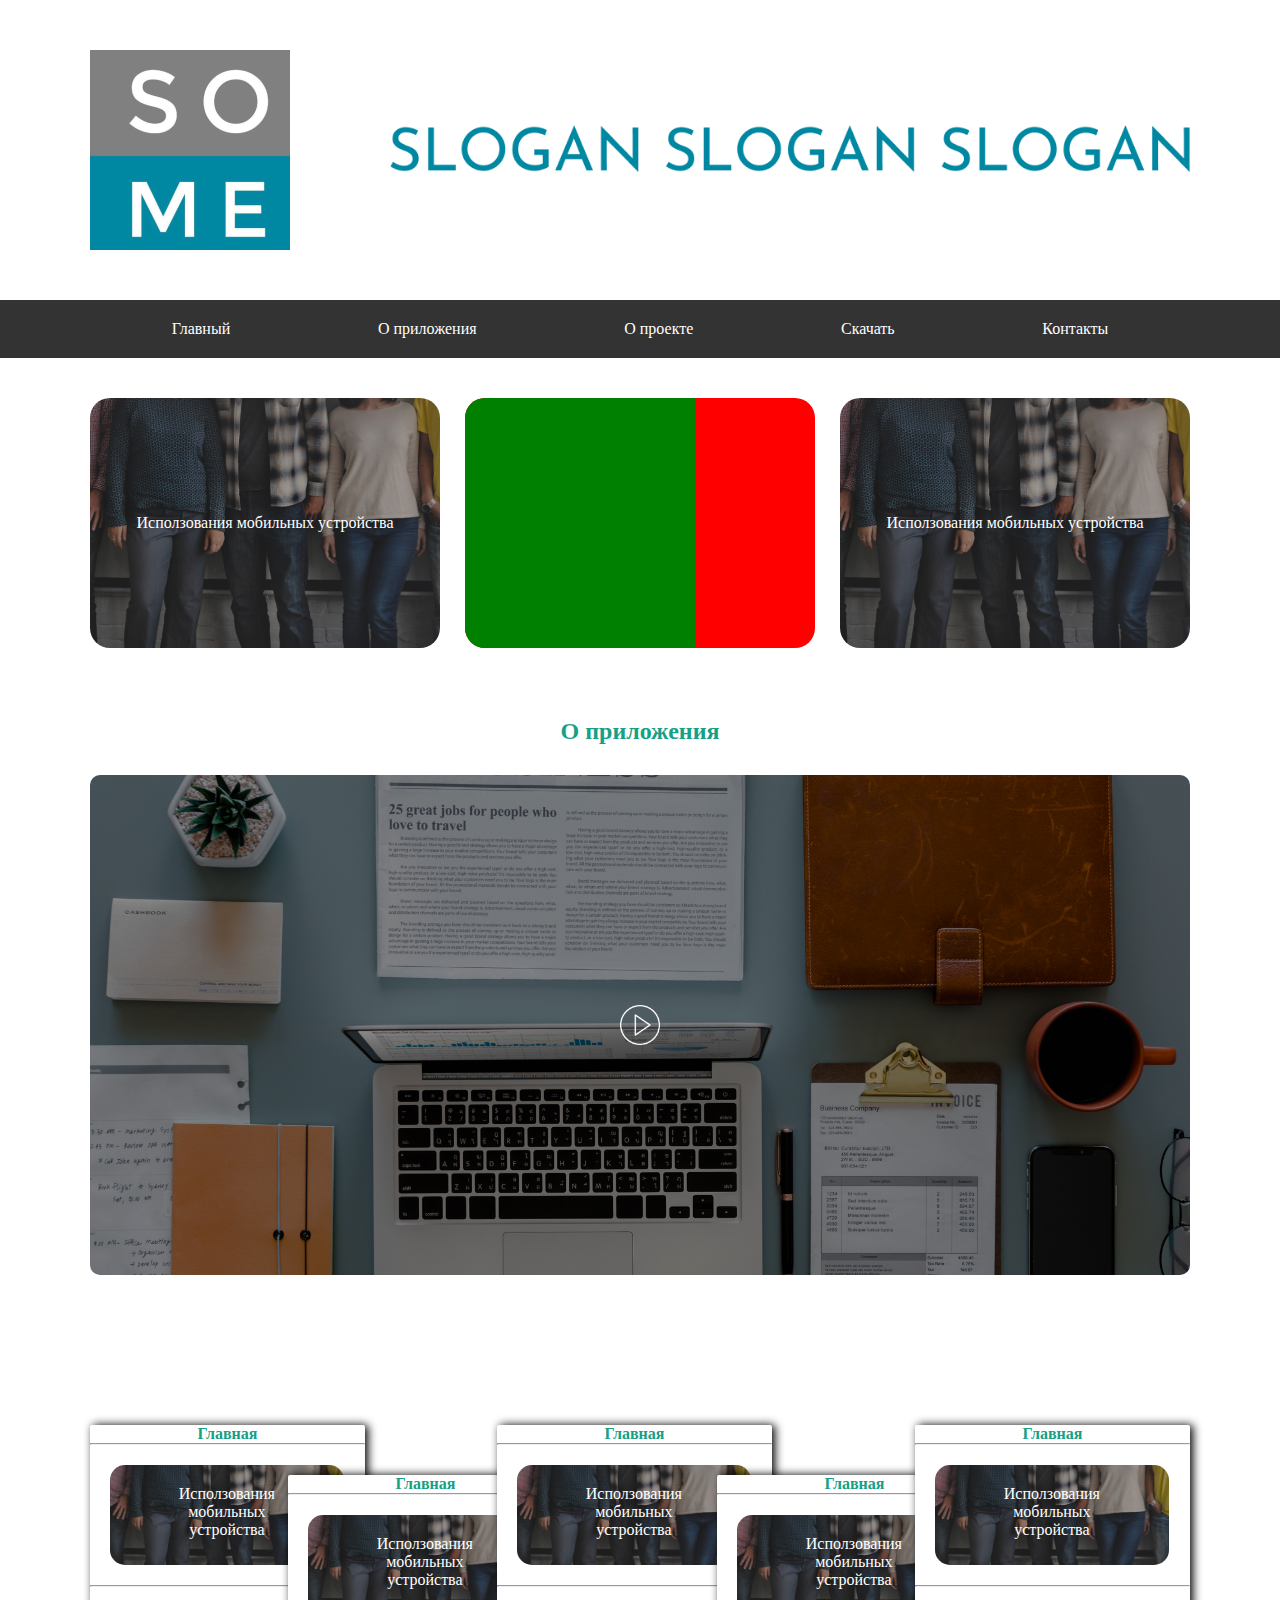
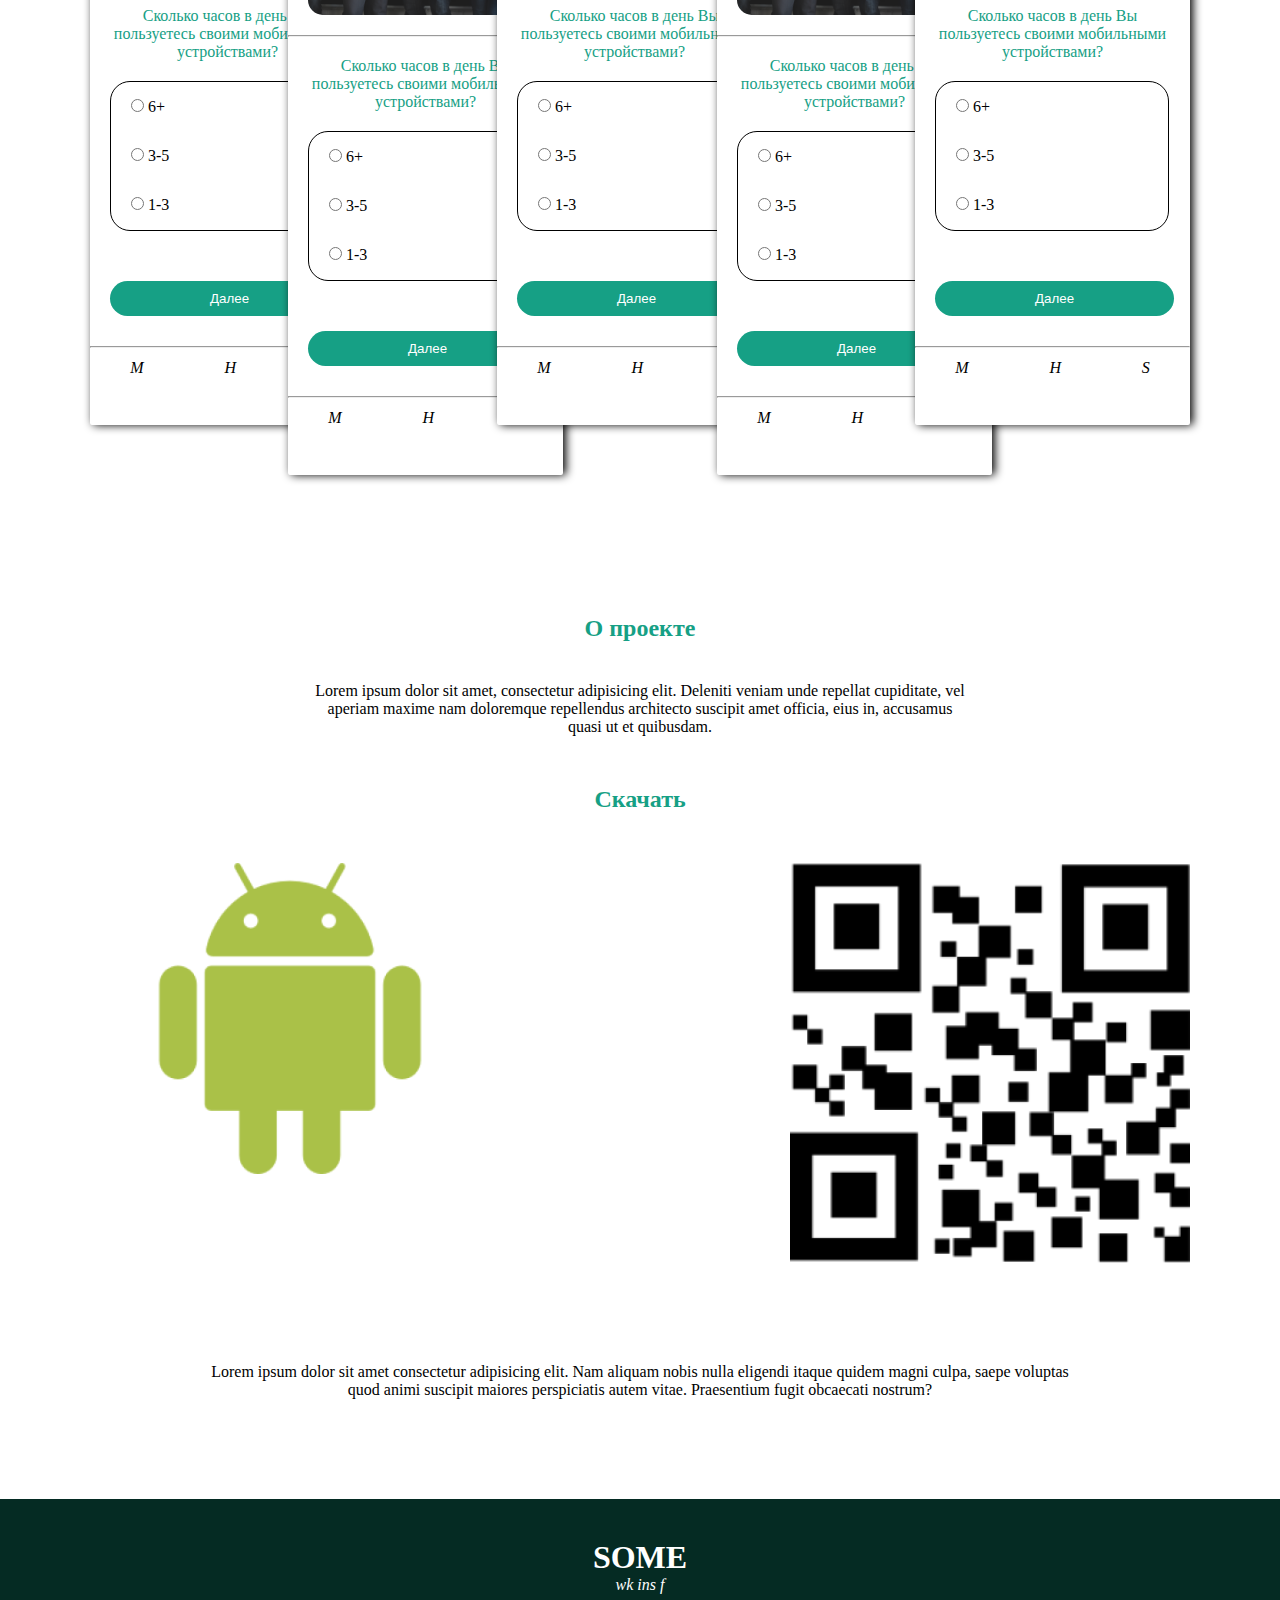
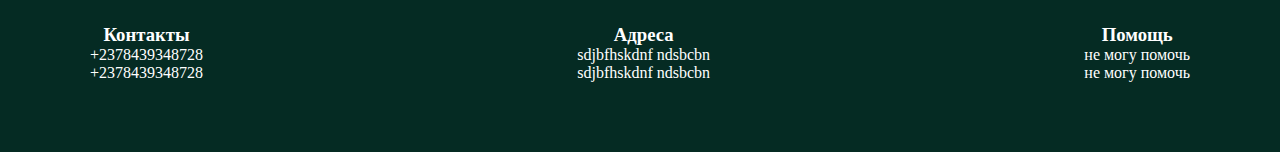
<file: HW/index.html>
<!DOCTYPE html>
<html lang="en">

<head>
    <meta charset="UTF-8">
    <meta http-equiv="X-UA-Compatible" content="IE=edge">
    <meta name="viewport" content="width=device-width, initial-scale=1.0">
    <link rel="stylesheet" href="style.css">
    <title>SO ME</title>
</head>

<body>
    <header id="header">
        <div class="container">
            <div class="header__content">
                <div class="header__some">
                </div>
                <div class="header__slogan">
                </div>
            </div>
        </div>
    </header>
    <nav id="navbar">
        <div class="container">
            <ul>
                <li>Главный</li>
                <li>О приложения</li>
                <li>О проекте</li>
                <li>Скачать</li>
                <li>Контакты</li>
            </ul>
        </div>
    </nav>
    <section>
        <div class="container">
            <div class="section__content">
                <div class="section__img">
                    <p> Исползования мобильных устройства </p>
                </div>
                <div class="section__after"></div>
                <div class="section__img">
                    <p> Исползования мобильных устройства</p>
                </div>
            </div>
        </div>
    </section>

    
    <section>
        <div class="container">
            <div class="section__play">
                <h2 style="padding: 30px 0;">О приложения</h2>
                <div class="section__video">
                    <img width="40px" height="40px" src="./img-Some/play-button.png" alt="">
                </div>
            </div>
        </div>
    </section>

    <section id="section__order">
        <div class="container">
            <div class="section__order">
                <div class="section__order1 box">
                    <h4 class="green" style="text-align: center;">Главная</h4>
                    <hr>
                    <div class="section__1">
                        <p>Исползования мобильных устройства</p>
                    </div>
                    <hr>
                    <p class="text">Сколько часов в день Вы пользуетесь своими мобильными устройствами?</p>
                    <div class="section__2">
                        <p><input type="radio"> 6+</p>
                        <p><input type="radio"> 3-5</p>
                        <p><input type="radio"> 1-3</p>
                    </div>
                    <div>
                        <button class="btn">Далее</button>
                    </div>
                    <hr>
                    <div class="icon">
                        <i>M</i>
                        <i>H</i>
                        <i>S</i>
                    </div>
                </div>
                <div class="section__order2 box">

                    <h4 class="green" style="text-align: center;">Главная</h4>
                    <hr>
                    <div class="section__1">
                        <p>Исползования мобильных устройства</p>
                    </div>
                    <hr>
                    <p class="text">Сколько часов в день Вы пользуетесь своими мобильными устройствами?</p>
                    <div class="section__2">
                        <p><input type="radio"> 6+</p>
                        <p><input type="radio"> 3-5</p>
                        <p><input type="radio"> 1-3</p>
                    </div>
                    <div>
                        <button class="btn">Далее</button>
                    </div>
                    <hr>
                    <div class="icon">
                        <i>M</i>
                        <i>H</i>
                        <i>S</i>
                    </div>

                </div>
                <div class="section__order3 box">
                    <h4 class="green" style="text-align: center;">Главная</h4>
                    <hr>
                    <div class="section__1">
                        <p>Исползования мобильных устройства</p>
                    </div>
                    <hr>
                    <p class="text">Сколько часов в день Вы пользуетесь своими мобильными устройствами?</p>
                    <div class="section__2">
                        <p><input type="radio"> 6+</p>
                        <p><input type="radio"> 3-5</p>
                        <p><input type="radio"> 1-3</p>
                    </div>
                    <div>
                        <button class="btn">Далее</button>
                    </div>
                    <hr>
                    <div class="icon">
                        <i>M</i>
                        <i>H</i>
                        <i>S</i>
                    </div>
                </div>
                <div class="section__order4 box">
                    <h4 class="green" style="text-align: center;">Главная</h4>
                    <hr>
                    <div class="section__1">
                        <p>Исползования мобильных устройства</p>
                    </div>
                    <hr>
                    <p class="text">Сколько часов в день Вы пользуетесь своими мобильными устройствами?</p>
                    <div class="section__2">
                        <p><input type="radio"> 6+</p>
                        <p><input type="radio"> 3-5</p>
                        <p><input type="radio"> 1-3</p>
                    </div>
                    <div>
                        <button class="btn">Далее</button>
                    </div>
                    <hr>
                    <div class="icon">
                        <i>M</i>
                        <i>H</i>
                        <i>S</i>
                    </div>
                </div>
                <div class="section__order5 box">
                    <h4 class="green" style="text-align: center;">Главная</h4>
                    <hr>
                    <div class="section__1">
                        <p>Исползования мобильных устройства</p>
                    </div>
                    <hr>
                    <p class="text">Сколько часов в день Вы пользуетесь своими мобильными устройствами?</p>
                    <div class="section__2">
                        <p><input type="radio"> 6+</p>
                        <p><input type="radio"> 3-5</p>
                        <p><input type="radio"> 1-3</p>
                    </div>
                    <div>
                        <button class="btn">Далее</button>
                    </div>
                    <hr>
                    <div class="icon">
                        <i>M</i>
                        <i>H</i>
                        <i>S</i>
                    </div>
                </div>
            </div>
        </div>
    </section>

    <section id="design">
        <div class="container">
            <div class="design">
                <div class="design__text">
                    <h2 style="padding: 40px 0;">О проекте</h2>
                    <p>Lorem ipsum dolor sit amet, consectetur adipisicing elit. Deleniti veniam unde repellat
                        cupiditate, vel aperiam maxime nam doloremque repellendus architecto suscipit amet officia,
                        eius
                        in, accusamus quasi ut et quibusdam.</p>
                </div>
            </div>
        </div>
    </section>

    <section>
        <div class="container">
            <div class="section__down">
                <h2 style="padding: 50px;">Скачать</h2>
                <div class="sectionImg">
                    <div class="png"></div>
                    <div class="png1"></div>
                </div>
                <div class="sectionText">
                    <div class="TextP">
                        <p>Lorem ipsum dolor sit amet consectetur adipisicing elit. Nam aliquam nobis nulla eligendi
                            itaque quidem magni culpa, saepe voluptas quod animi suscipit maiores perspiciatis autem
                            vitae. Praesentium fugit obcaecati nostrum?</p>
                    </div>
                </div>
            </div>
        </div>
    </section>

    <footer>
        <div class="container">
            <div class="footer__some">
                <div class="f">
                    <h1>SOME</h1>
                    <p>
                        <i>wk</i>
                        <i>ins</i>
                        <i>f</i>
                    </p>
                </div>
                <div class="footer__cah">
                    <div>
                        <h3>Контакты</h3>
                        <p>+2378439348728</p>
                        <p>+2378439348728</p>
                    </div>
                    <div>
                        <h3>Адреса</h3>
                        <p>sdjbfhskdnf ndsbcbn</p>
                        <p>sdjbfhskdnf ndsbcbn</p>
                    </div>
                    <div>
                        <h3>Помощь</h3>
                        <p>не могу помочь </p>
                        <p>не могу помочь </p>
                    </div>
                </div>
            </div>
        </div>
    </footer>

</body>

</html>
</file>
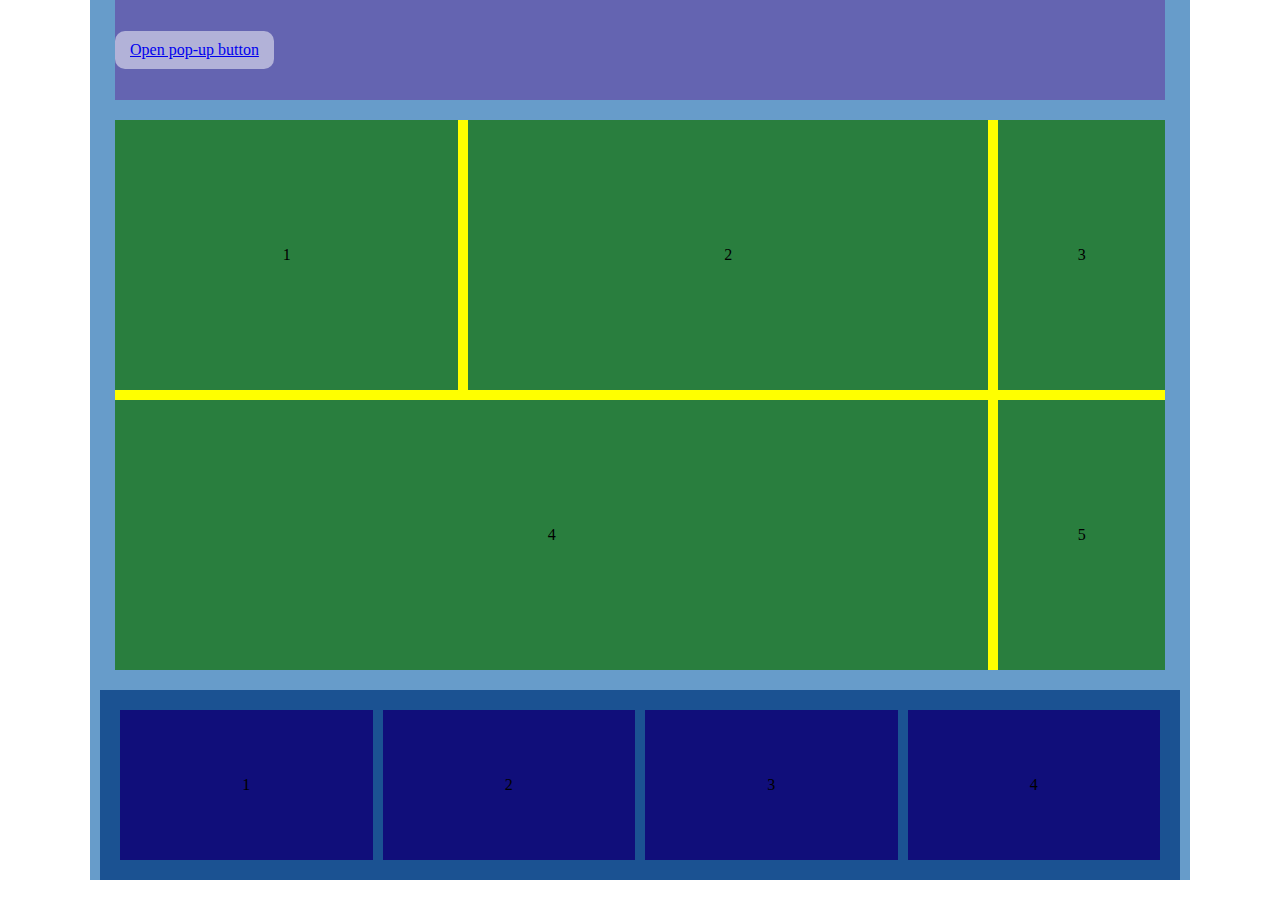
<file: lesson17/index.html>
<!DOCTYPE html>
<html lang="en">

<head>
    <meta charset="UTF-8">
    <meta http-equiv="X-UA-Compatible" content="IE=edge">
    <meta name="viewport" content="width=device-width, initial-scale=1.0">
    <link rel="stylesheet" href="style.css">
    <title>Document</title>
</head>

<body>
    <div class="container">
        <header>
            <a class="button"
            href="#pop_up">Open pop-up button</a>
        </header>
        <div class="grid1">
            <div class="set-grid1 grid-item1">1</div>
            <div class="set-grid1 grid-item2">2</div>
            <div class="set-grid1 grid-item3">3</div>
            <div class="set-grid1 grid-item4">4</div>
            <div class="set-grid1 grid-item5">5</div>
        </div>
        <div class="grid2">
            <div class="set-grid2 grid2-item1">1</div>
            <div class="set-grid2 grid2-item2">2</div>
            <div class="set-grid2 grid2-item3">3</div>
            <div class="set-grid2 grid2-item4">4</div>
        </div>
    </div>

</body>

</html>
</file>
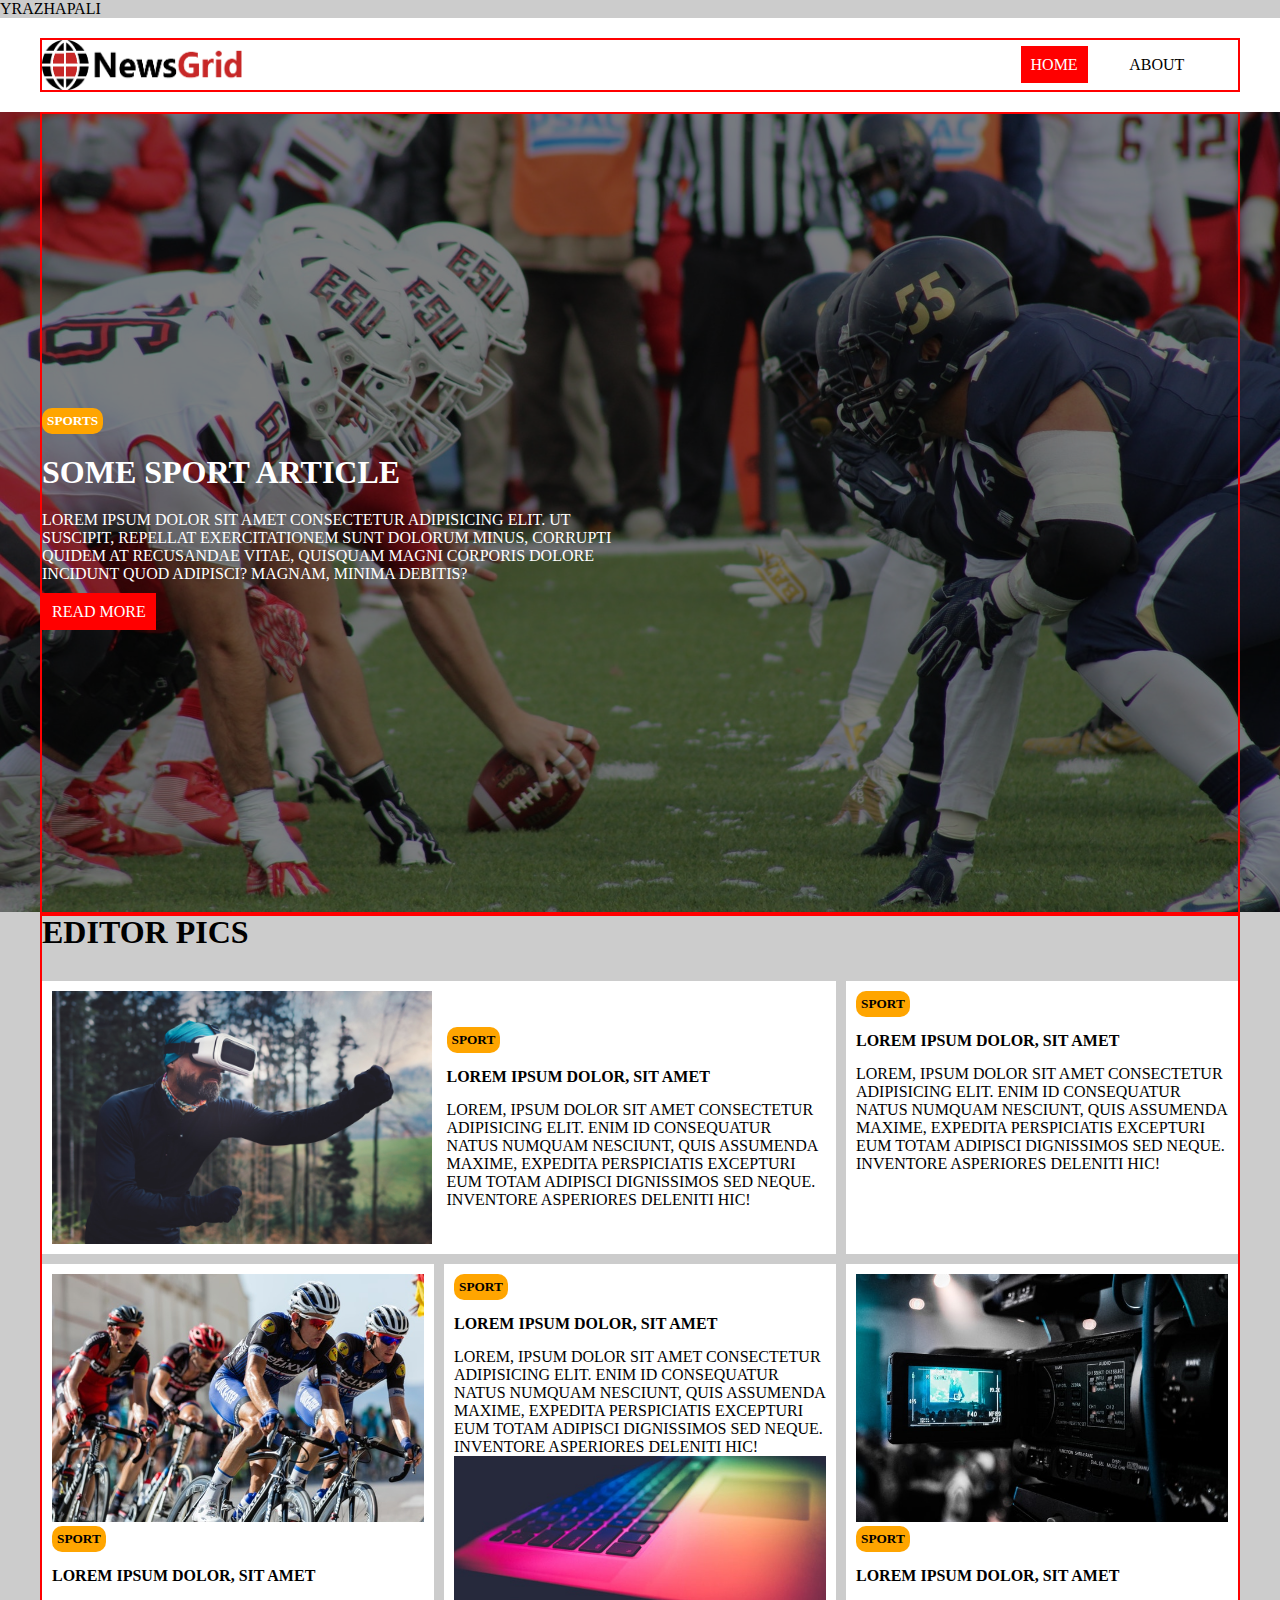
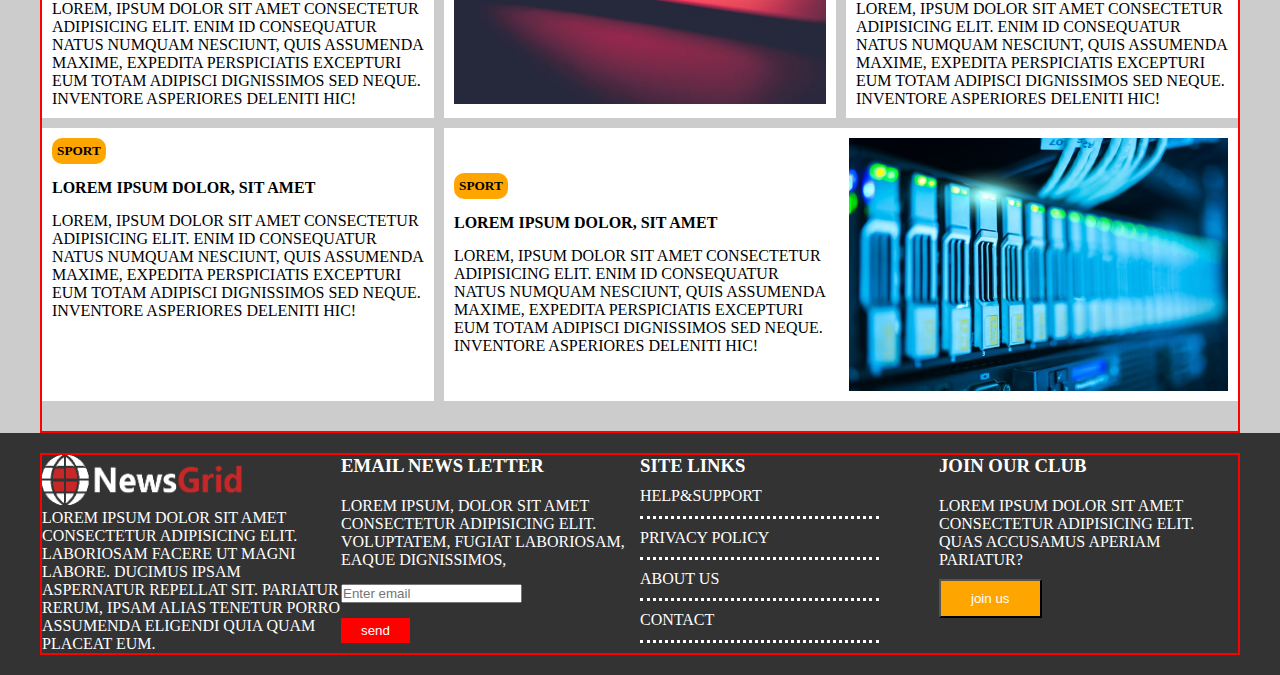
<file: Lesson_18/index.html>
<!DOCTYPE html>
<html lang="en">
<head>
    <meta charset="UTF-8">
    <meta http-equiv="X-UA-Compatible" content="IE=edge">
    <meta name="viewport" content="width=device-width, initial-scale=1.0">
    <link rel="stylesheet" href="./Scss/main.css">
    <link rel="stylesheet" href="https://cdnjs.cloudflare.com/ajax/libs/font-awesome/6.2.0/css/all.min.css" integrity="sha512-xh6O/CkQoPOWDdYTDqeRdPCVd1SpvCA9XXcUnZS2FmJNp1coAFzvtCN9BmamE+4aHK8yyUHUSCcJHgXloTyT2A==" crossorigin="anonymous" referrerpolicy="no-referrer" />
    <title>News Grid</title>
</head>
<body>
    Yrazhapali
    <nav id="nav">
        <div class="container">
            <div class="nav__content">
                <img height="50px" width="200px" src="./Scss/img/logo.png" alt="">
                <div class="nav__icons">
                    <i class="fa-brands fa-facebook fa-2x"></i>
                    <i class="fa-brands fa-twitter fa-2x"></i>
                    <i class="fa-brands fa-instagram fa-2x"></i>
                    <i class="fa-brands fa-youtube fa-2x"></i>
                </div>
                <ul>
                    <li><a class="btnRed" href="">Home</a></li>
                    <li><a style="color:black;" href="">About</a></li>
                </ul>
            </div>
        </div>
    </nav>

    <header id="header">
        <div class="dark_overlay">
            <div class="container">
                <div class="header__content">
                    <div class="header__content__text">
                        <div>
                            <h5 class="btnYellow">sports </h5>
                        </div>
                        <h1>SOME SPORT ARTICLE</h1>
                        <p>Lorem ipsum dolor sit amet consectetur adipisicing elit. Ut suscipit, repellat exercitationem sunt dolorum minus, corrupti quidem at recusandae vitae, quisquam magni corporis dolore incidunt quod adipisci? Magnam, minima debitis?</p>
                        <div>
                            <a class="btnRed" style="color:#fff;" href="">read more</a>
                        </div>
                    </div>
                </div>
            </div>
        </div>
    </header>

    <section id="SectionEditor">
        <div class="container">
            <h1>editor pics</h1>
            <div class="sectionEditor__content">

                <div class="card">
                    <img src="./Scss/img/ent1.jpg" alt="">
                    <div>
                        <h5 class="btnYellow">sport</h5>
                        <p style="margin:15px 0;"><b>Lorem ipsum dolor, sit amet</b> </p>
                        <p>Lorem, ipsum dolor sit amet consectetur adipisicing elit. Enim id consequatur natus numquam nesciunt, quis assumenda maxime, expedita perspiciatis excepturi eum totam adipisci dignissimos sed neque. Inventore asperiores deleniti hic!</p>
                    </div>
                </div>

                <div class="card">
                    
                    <div>
                        <h5 class="btnYellow">sport</h5>
                        <p style="margin:15px 0;"><b>Lorem ipsum dolor, sit amet</b> </p>
                        <p>Lorem, ipsum dolor sit amet consectetur adipisicing elit. Enim id consequatur natus numquam nesciunt, quis assumenda maxime, expedita perspiciatis excepturi eum totam adipisci dignissimos sed neque. Inventore asperiores deleniti hic!</p>
                    </div>
                </div>
                <div class="card">
                    <img src="./Scss/img/sports1.jpg" alt="">
                    <div>
                        <h5 class="btnYellow">sport</h5>
                        <p style="margin:15px 0;"><b>Lorem ipsum dolor, sit amet</b> </p>
                        <p>Lorem, ipsum dolor sit amet consectetur adipisicing elit. Enim id consequatur natus numquam nesciunt, quis assumenda maxime, expedita perspiciatis excepturi eum totam adipisci dignissimos sed neque. Inventore asperiores deleniti hic!</p>
                    </div>
                </div>
                <div class="card">
                    <div>
                        <h5 class="btnYellow">sport</h5>
                        <p style="margin:15px 0;"><b>Lorem ipsum dolor, sit amet</b> </p>
                        <p>Lorem, ipsum dolor sit amet consectetur adipisicing elit. Enim id consequatur natus numquam nesciunt, quis assumenda maxime, expedita perspiciatis excepturi eum totam adipisci dignissimos sed neque. Inventore asperiores deleniti hic!</p>
                    </div>
                    <img src="./Scss/img/tech2.jpg" alt="">

                </div>
                <div class="card">
                    <img src="./Scss/img/ent2.jpg" alt="">
                    <div>
                        <h5 class="btnYellow">sport</h5>
                        <p style="margin:15px 0;"><b>Lorem ipsum dolor, sit amet</b> </p>
                        <p>Lorem, ipsum dolor sit amet consectetur adipisicing elit. Enim id consequatur natus numquam nesciunt, quis assumenda maxime, expedita perspiciatis excepturi eum totam adipisci dignissimos sed neque. Inventore asperiores deleniti hic!</p>
                    </div>
                </div>
                <div class="card">
                    <div>
                        <h5 class="btnYellow">sport</h5>
                        <p style="margin:15px 0;"><b>Lorem ipsum dolor, sit amet</b> </p>
                        <p>Lorem, ipsum dolor sit amet consectetur adipisicing elit. Enim id consequatur natus numquam nesciunt, quis assumenda maxime, expedita perspiciatis excepturi eum totam adipisci dignissimos sed neque. Inventore asperiores deleniti hic!</p>
                    </div>
                </div>
                <div class="card">
                    
                    <div>
                        <h5 class="btnYellow">sport</h5>
                        <p style="margin:15px 0;"><b>Lorem ipsum dolor, sit amet</b> </p>
                        <p>Lorem, ipsum dolor sit amet consectetur adipisicing elit. Enim id consequatur natus numquam nesciunt, quis assumenda maxime, expedita perspiciatis excepturi eum totam adipisci dignissimos sed neque. Inventore asperiores deleniti hic!</p>
                    </div>
                    <img src="./Scss/img/tech1.jpg" alt="">
                </div>

            </div>
        </div>
    </section>
    <footer id="footer">
        <div class="container">
            <div class="footer__content">
                <div>
                    <img height="50px" width="200px" src="./Scss/img/logo_light.png" alt="">
                    <p>Lorem ipsum dolor sit amet consectetur adipisicing elit. Laboriosam facere ut magni labore. Ducimus ipsam aspernatur repellat sit. Pariatur rerum, ipsam alias tenetur porro assumenda eligendi quia quam placeat eum.</p>
                </div>
                <div>
                    <h3 style="margin: 0 0 20px 0;">email news letter</h3>
                    <p>Lorem ipsum, dolor sit amet consectetur adipisicing elit. Voluptatem, fugiat laboriosam, eaque dignissimos,</p>
                    <div style="margin: 15px 0;">
                        <input placeholder="Enter email" type="text" name="" id="">
                    </div>
                    <button style="cursor:pointer; padding:5px 20px; background-color:red; color:#fff; border:none;" >send</button>
                </div>
                <div class="footer__links">
                    <h3>site links</h3>
                    <p>help&support</p>
                    <p>privacy policy</p>
                    <p>about us</p>
                    <p>contact</p>
                </div>
                <div>
                    <h3 style="margin: 0 0 20px 0;">join our club</h3>
                    <p>Lorem ipsum dolor sit amet consectetur adipisicing elit. Quas accusamus aperiam pariatur? </p>
                    <button style="cursor:pointer; color:#fff; padding:10px 30px; margin:10px 0; background-color:orange;" >join us</button>
                </div>
            </div>
        </div>
    </footer>
</body>
</html>
</file>
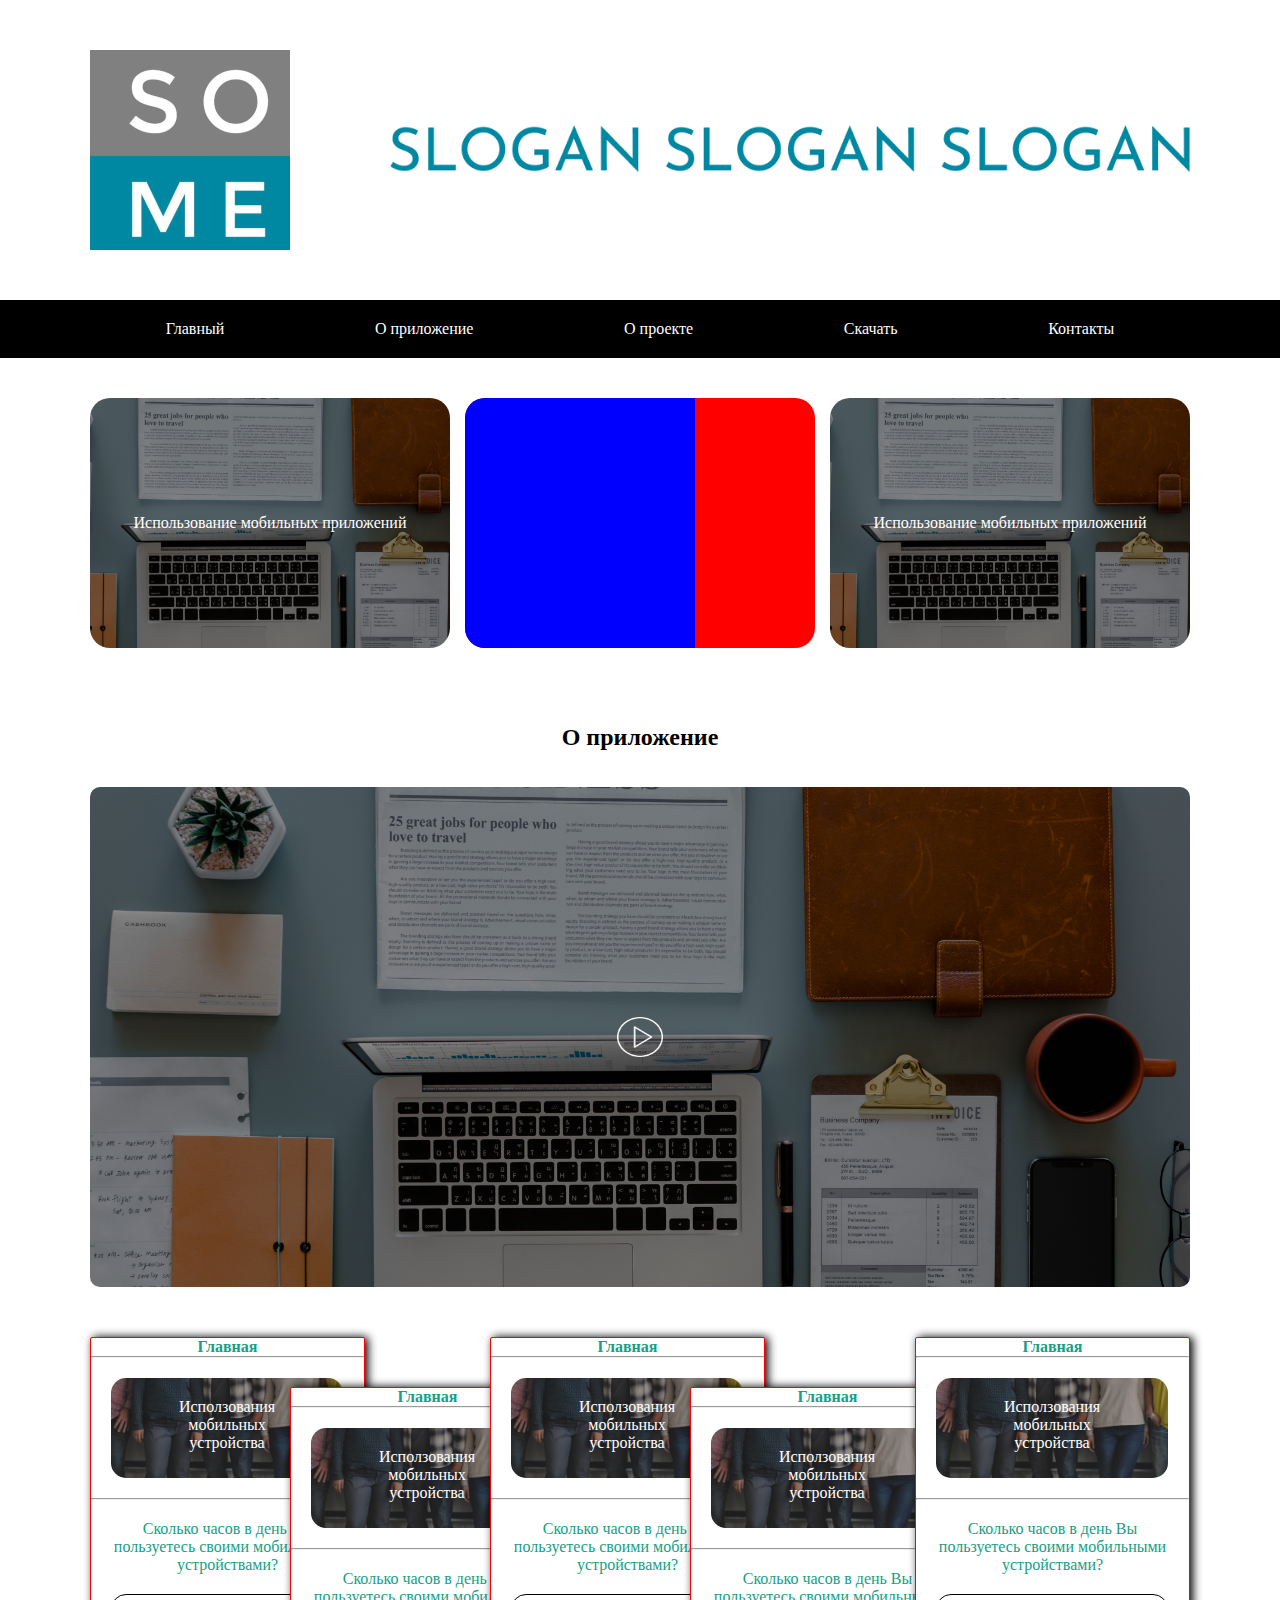
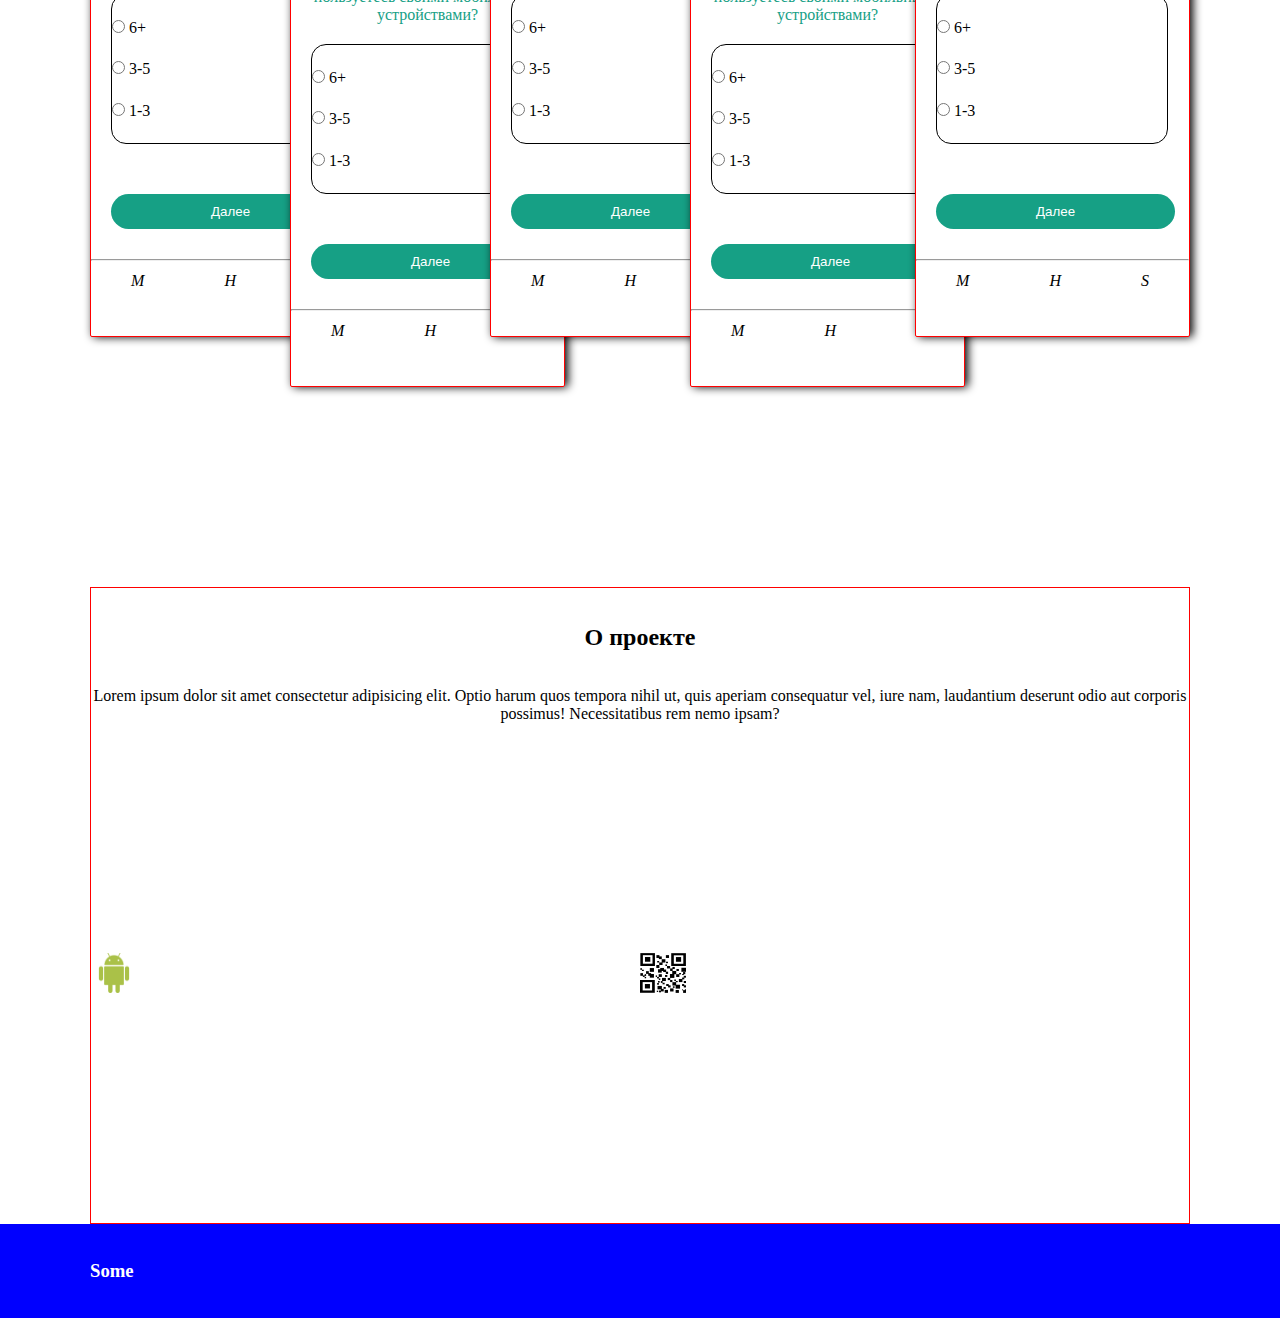
<file: lessons13/index.html>
<!DOCTYPE html>
<html lang="en">

<head>
    <meta charset="UTF-8">
    <meta http-equiv="X-UA-Compatible" content="IE=edge">
    <meta name="viewport" content="width=device-width, initial-scale=1.0">
    <link rel="stylesheet" href="./style.css">
    <title>Document</title>
</head>

<body>

    <header id="header">
        <div class="container">
            <div class="header__content">
                <div class="header__some"></div>
                <div class="header__slogan"></div>
            </div>
        </div>
    </header>
    <nav id="navbar">
        <div class="container">
            <ul>
                <li>Главный</li>
                <li>О приложение</li>
                <li>О проекте</li>
                <li>Скачать</li>
                <li>Контакты</li>
            </ul>
        </div>
    </nav>
    <section>
        <div class="container">
            <div class="section__content">
                <div class="section__img">
                    <p>Использование мобильных 
                        приложений</p>
                </div>
                <div class="section__after"></div>

                <div class="section__img">
                    <p>Использование мобильных 
                        приложений</p>
                </div>
            </div>
        </div>
    </section>
    <section>
        <div class="container">
            <div class="section__play">
                <h2 style="padding: 36px 0;">О
                приложение</h2>
                <div class="section__video">
                    <img width="46px" height="40px" src="./img-Some/img-Some/play-button.png" 
                    alt="">
                </div>               
            </div>
        </div>
    </section>

    <section id="section__order">
        <div class="container">
            <div class="section__order">
                <div class="section__order1 box">
                    <h4 style="text-align: center;" class="green">Главная</h4>
                    <hr>
                    <div class="section__1">
                        <p>Исползования мобильных устройства</p>
                    </div>
                    <hr>
                    <p class="text"> Сколько часов в день Вы пользуетесь своими мобильными устройствами?</p>
                    <div class="section__2">
                        <p><input type="radio"> 6+</p>
                        <p><input type="radio"> 3-5</p>
                        <p><input type="radio"> 1-3</p>
                    </div>
                    <div>
                        <button class="btn"> Далее </button>
                    </div>
                    <hr>
                    <div class="icon">
                        <i>M</i>
                        <i>H</i>
                        <i>S</i>
                    </div>
                </div>
                <div class="section__order2 box">
                    <h4 style="text-align: center;" class="green">Главная</h4>
                    <hr>
                    <div class="section__1">
                        <p>Исползования мобильных устройства</p>
                    </div>
                    <hr>
                    <p class="text"> Сколько часов в день Вы пользуетесь своими мобильными устройствами?</p>
                    <div class="section__2">
                        <p><input type="radio"> 6+</p>
                        <p><input type="radio"> 3-5</p>
                        <p><input type="radio"> 1-3</p>
                    </div>
                    <div>
                        <button class="btn"> Далее </button>
                    </div>
                    <hr>
                    <div class="icon">
                        <i>M</i>
                        <i>H</i>
                        <i>S</i>
                    </div>
                </div>
                <div class="section__order3 box">
                    <h4 style="text-align: center;" class="green">Главная</h4>
                    <hr>
                    <div class="section__1">
                        <p>Исползования мобильных устройства</p>
                    </div>
                    <hr>
                    <p class="text"> Сколько часов в день Вы пользуетесь своими мобильными устройствами?</p>
                    <div class="section__2">
                        <p><input type="radio"> 6+</p>
                        <p><input type="radio"> 3-5</p>
                        <p><input type="radio"> 1-3</p>
                    </div>
                    <div>
                        <button class="btn"> Далее </button>
                    </div>
                    <hr>
                    <div class="icon">
                        <i>M</i>
                        <i>H</i>
                        <i>S</i>
                    </div>
                </div>
                <div class="section__order4 box">
                    <h4 style="text-align: center;" class="green">Главная</h4>
                    <hr>
                    <div class="section__1">
                        <p>Исползования мобильных устройства</p>
                    </div>
                    <hr>
                    <p class="text"> Сколько часов в день Вы пользуетесь своими мобильными устройствами?</p>
                    <div class="section__2">
                        <p><input type="radio"> 6+</p>
                        <p><input type="radio"> 3-5</p>
                        <p><input type="radio"> 1-3</p>
                    </div>
                    <div>
                        <button class="btn"> Далее </button>
                    </div>
                    <hr>
                    <div class="icon">
                        <i>M</i>
                        <i>H</i>
                        <i>S</i>
                    </div>
                </div>
                <div class="section__order5 box">
                    <h4 style="text-align: center;" class="green">Главная</h4>
                    <hr>
                    <div class="section__1">
                        <p>Исползования мобильных устройства</p>
                    </div>
                    <hr>
                    <p class="text"> Сколько часов в день Вы пользуетесь своими мобильными устройствами?</p>
                    <div class="section__2">
                        <p><input type="radio"> 6+</p>
                        <p><input type="radio"> 3-5</p>
                        <p><input type="radio"> 1-3</p>
                    </div>
                    <div>
                        <button class="btn"> Далее </button>
                    </div>
                    <hr>
                    <div class="icon">
                        <i>M</i>
                        <i>H</i>
                        <i>S</i>
                    </div>
                </div>

            </div>
        </div>
    </section>
    <section>
        <div class="container1">
            <div class="section__play2">
                <h2 style="padding: 36px 0;">О
                 проекте</h2>
                <p>Lorem ipsum dolor sit amet consectetur adipisicing elit.
                Optio harum quos tempora nihil ut, quis aperiam consequatur vel, iure nam, laudantium deserunt odio aut corporis possimus! 
                Necessitatibus rem nemo ipsam?</p>
                <div class="section__video1">
                    <img width="46px" height="40px" src="./img-Some/img-Some/android.png" 
                    alt=""> 
                <div class="section__video2">
                    <img width="46px" height="40px" src="./img-Some/img-Some/icon.png"> 
                    </div>
                </div>               
            </div>
        </div>
    </section>
    <nav id="navbar1">
        <div class="container">
            <h3 style="padding: 36px 0;">Some</h3>
        </div>
    </nav>

</body>

</html>
</file>
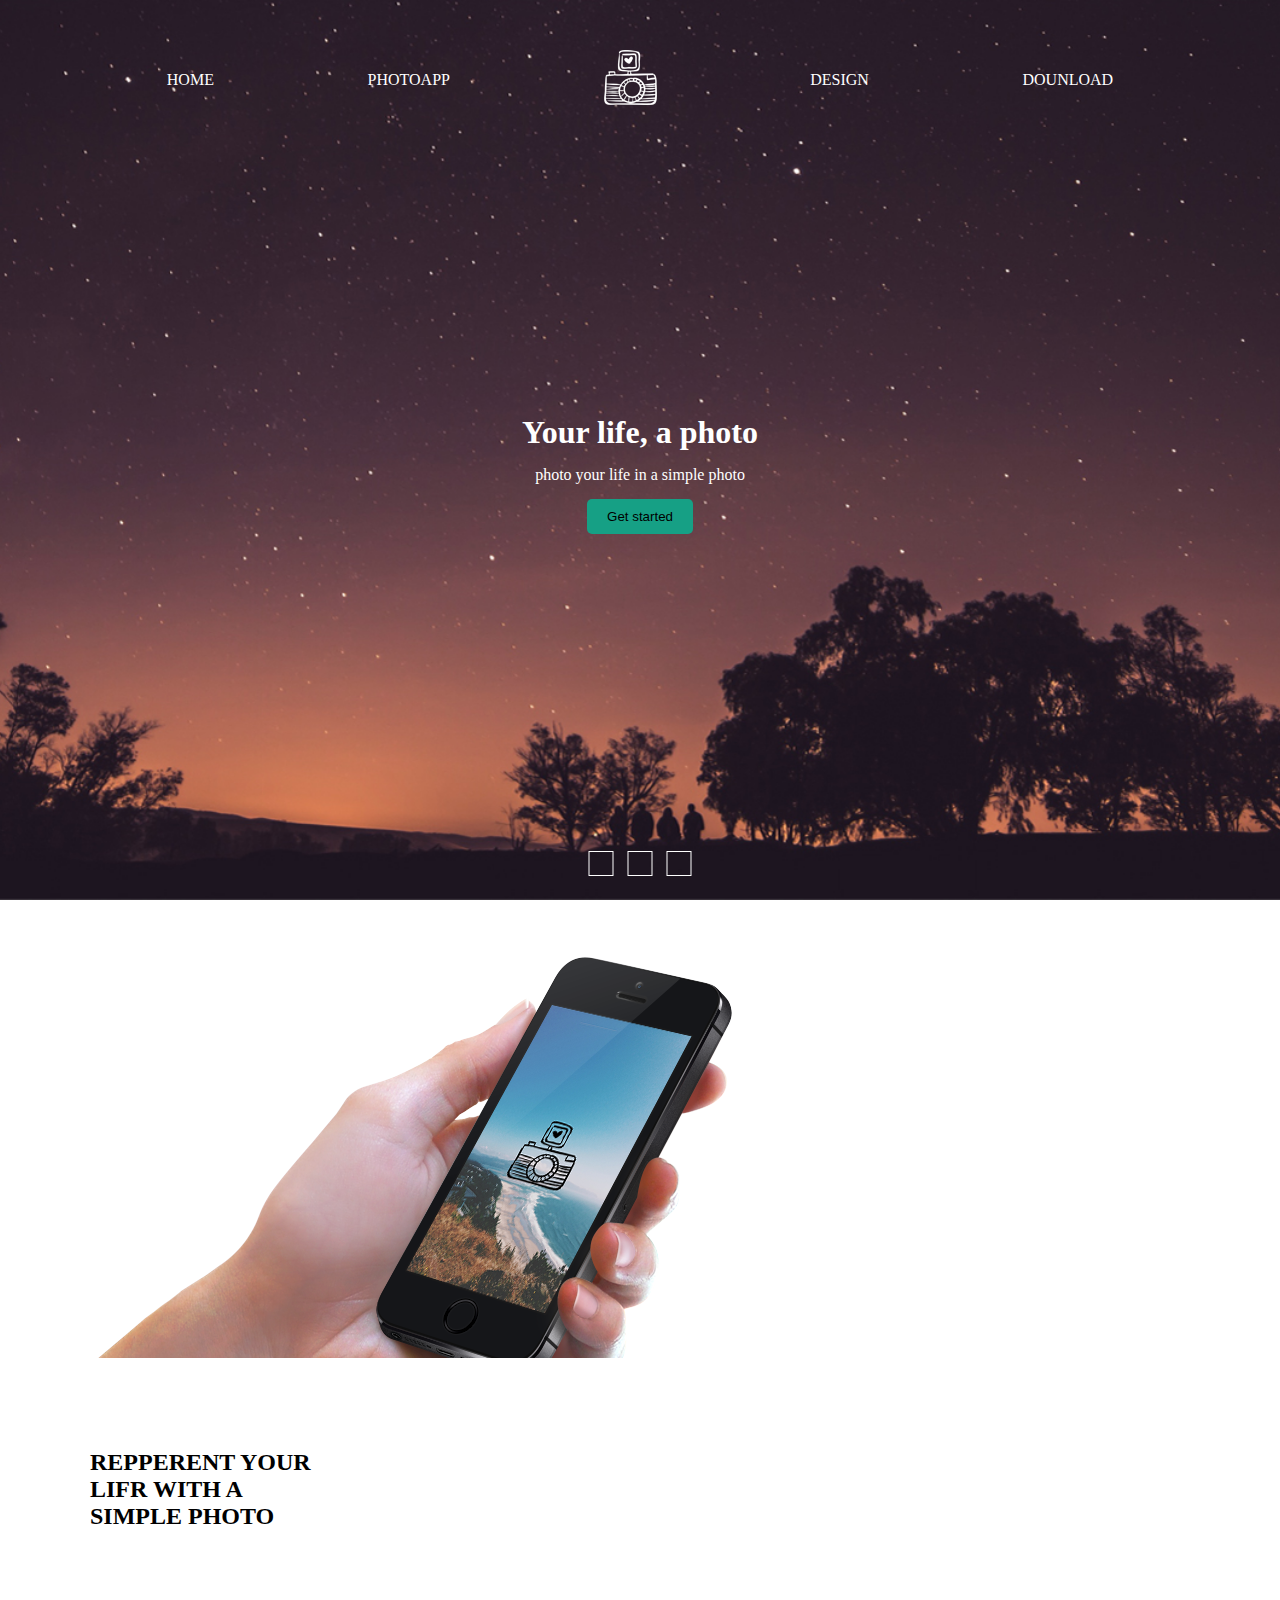
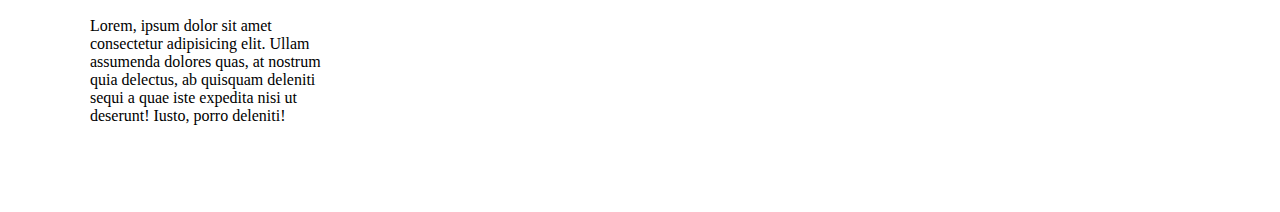
<file: lessons14/index.html>
<!DOCTYPE html>
<html lang="en">
<head>
    <meta charset="UTF-8">
    <meta http-equiv="X-UA-Compatible" content="IE=edge">
    <meta name="viewport" content="width=device-width, initial-scale=1.0">
    <link rel="stylesheet" href="./style.css">
    <title>Document</title>
</head>
<body>
    <header id="header">
        <div class="container">
            <nav id="nav">
                <ul>
                    <li><a href="">Home</a></li>
                    <li><a href="">PhotoApp</a></li>
                    <li><a href=""><img class="img" src="./img/icon/camera.png" 
                    alt=""></a></li>
                    <li><a href="">Design</a></li>
                    <li><a href="">Dounload</a></li>
                </ul>
            </nav>
        </div>
        <div class="header__content">
            <h1>Your life, a photo</h1>
            <p>photo your life in a simple photo</p>
            <button class="btn">Get started</button>
        </div>
        <div class="header__icon">
            <div></div>
            <div></div>
            <div></div>
        </div>
    </header>
    <section>     
    <div class="container">
        <div class="section__photo">
            <img class="img1" src="./img/mainSection.png">
                <div class="section__text">
                 <h2>REPPERENT YOUR LIFR WITH A SIMPLE PHOTO</h2>
                    <p>Lorem, ipsum dolor sit amet consectetur adipisicing elit.
                    Ullam assumenda dolores quas, at nostrum quia delectus, ab quisquam deleniti sequi a quae iste expedita nisi ut deserunt!
                    Iusto, porro deleniti!</p>
                </div>
            </div>
        </div>    
    </section>
</body>
</html>
</file>
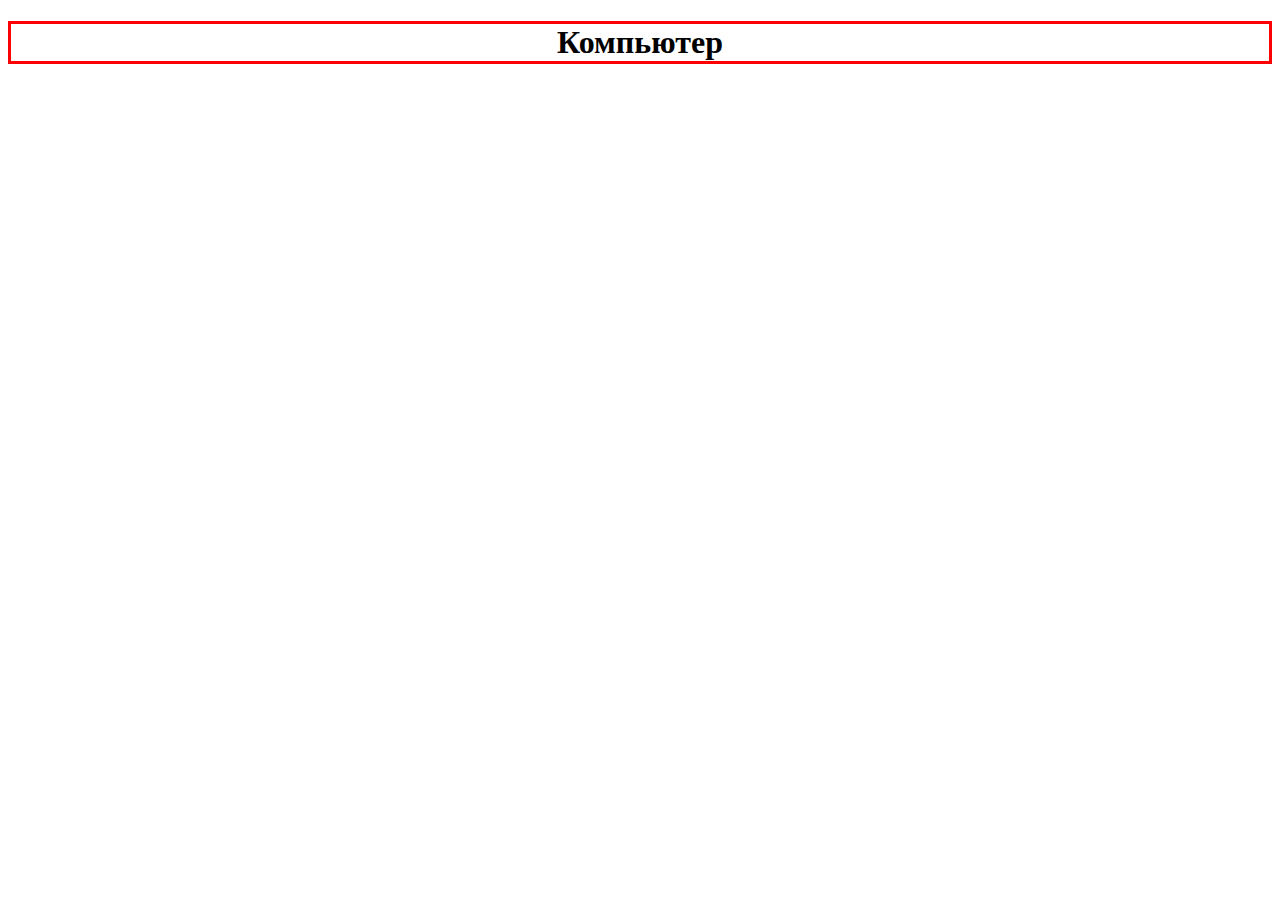
<file: lessons15/index.html>
<!DOCTYPE html>
<html lang="en">
<head>
    <meta charset="UTF-8">
    <meta http-equiv="X-UA-Compatible" content="IE=edge">
    <meta name="viewport" content="width=device-width, initial-scale=1.0">
    <link rel="stylesheet" href="./style.css">
    <title>Document</title>
</head>
<body>
    <!-- <h1>Hello</h1>
    <div class="block">
        <div class="box"></div>
        <div class="box"></div>
        <div class="box"></div>
        <div class="box"></div>
    </div> -->
    <h1 class="h1">Компьютер</h1>
    <h1 class="h2">Планшет</h1>
    <h1 class="h3">Телефон</h1>
</body>
</html>
</file>
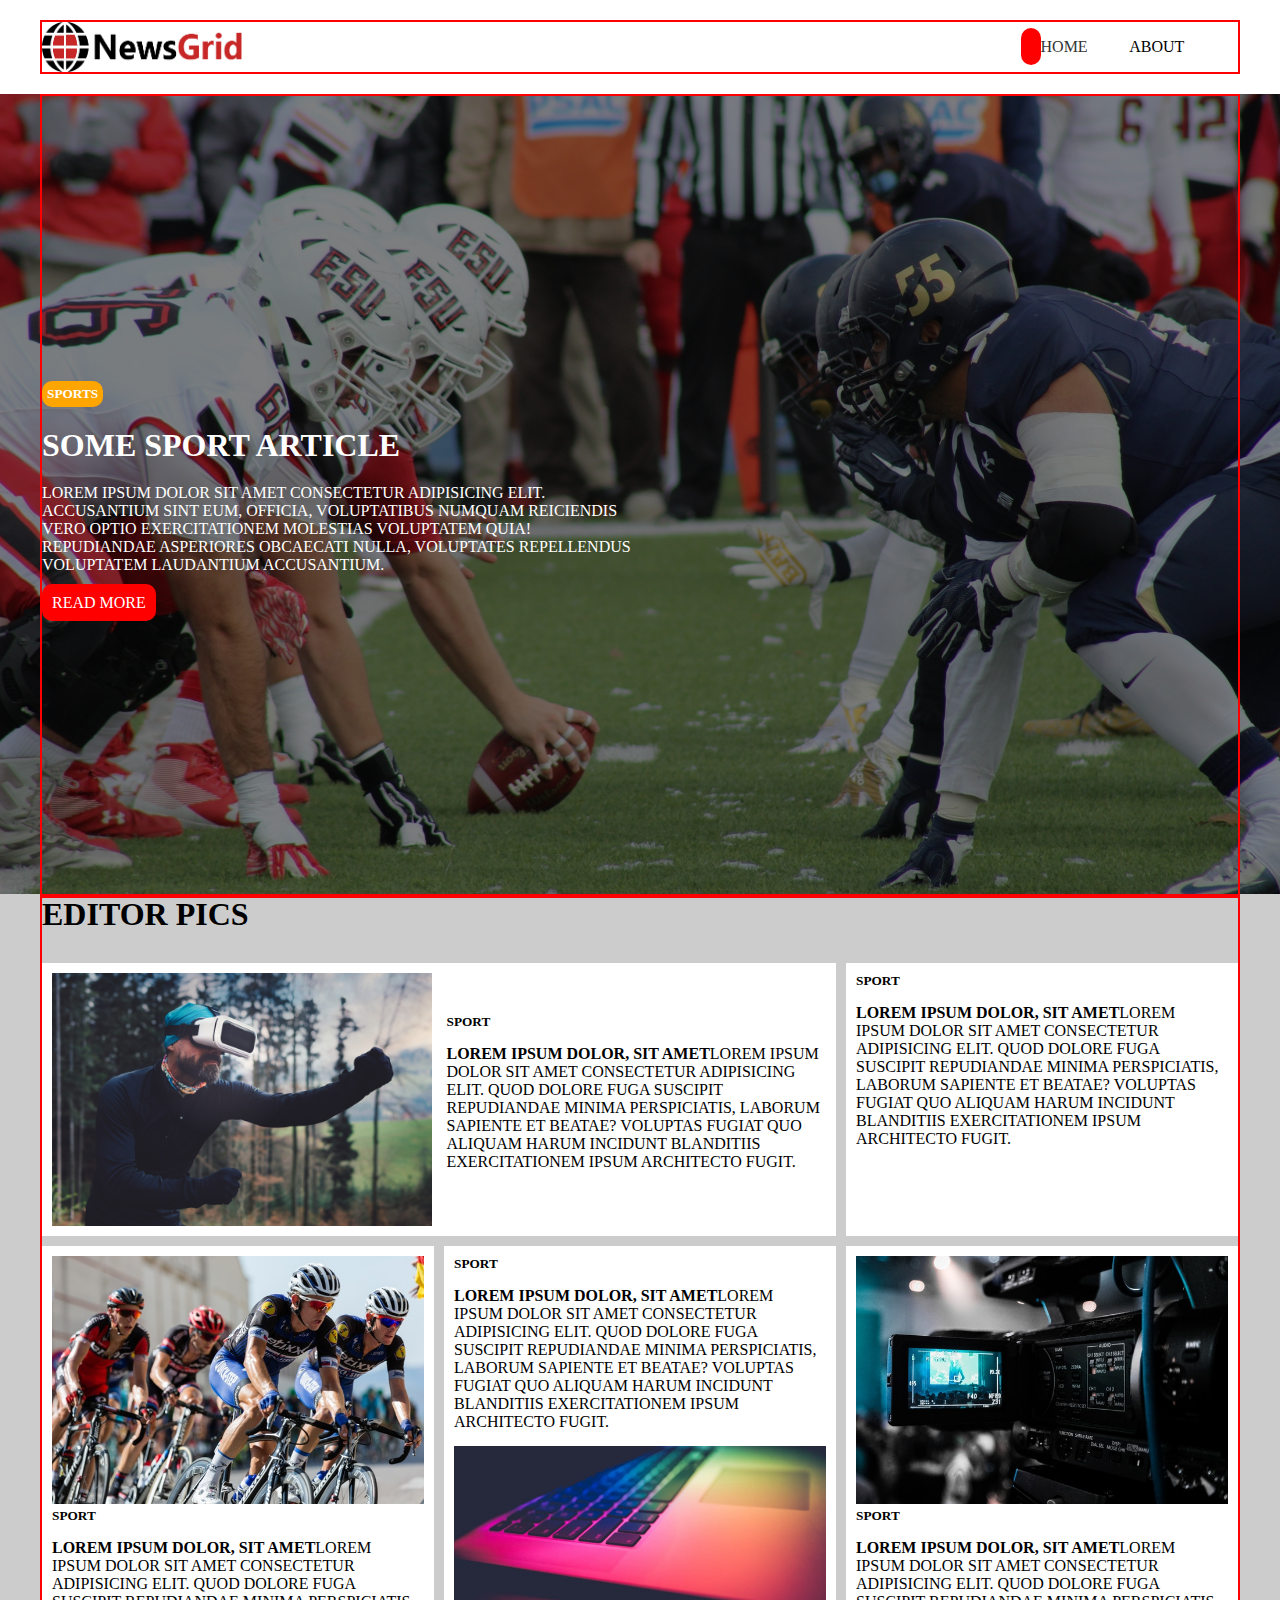
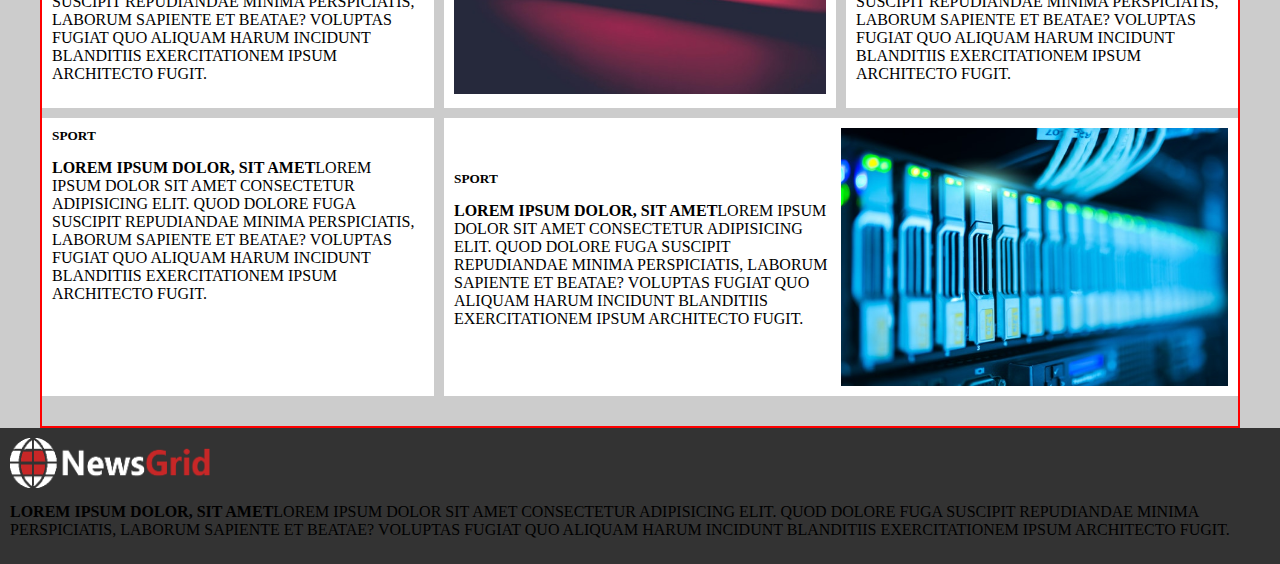
<file: lessons18/index.html>
<!DOCTYPE html>
<html lang="en">
<head>
    <meta charset="UTF-8">
    <meta http-equiv="X-UA-Compatible" content="IE=edge">
    <meta name="viewport" content="width=device-width, initial-scale=1.0">
    <link rel="stylesheet" href="https://cdnjs.cloudflare.com/ajax/libs/font-awesome/6.2.0/css/all.min.css" integrity="sha512-xh6O/CkQoPOWDdYTDqeRdPCVd1SpvCA9XXcUnZS2FmJNp1coAFzvtCN9BmamE+4aHK8yyUHUSCcJHgXloTyT2A==" crossorigin="anonymous" referrerpolicy="no-referrer" />
    <link rel="stylesheet" href="./Scss/main.css">
    <title>Document</title>
</head>
<body>
    <nav id="nav">
        <div class="container">
            <div class="nav__content">
                <img height="50px" width="200px" src="./Scss/img/logo.png" alt="">
                <div class="nav_icons">
                    <i class="fa-brands fa-youtube fa-2x"></i>
                    <i class="fa-brands fa-whatsapp fa-2x"></i>
                    <i class="fa-brands fa-instagram fa-2x"></i>
                    <i class="fa-brands fa-twitter fa-2x"></i>            
                </div>
                <ul>
                    <li><a class="btnRed" herf=""></a>Home</li>
                    <li><a style="color:black;" href="">About</a></li>
                </ul>
            </div>
        </div>
    </nav>
    <header id="header">
        <div class="dark_overlay">
            <div class="container">
              <div class="header__content">
                <div class="header__content__text">
                    <div>                      
                        <h5 class="btnYellow">Sports</h5> 
                    </div> 
                    <h1>SOME SPORT ARTICLE</h1>
                    <p>Lorem ipsum dolor sit amet consectetur adipisicing elit. Accusantium sint eum, officia, voluptatibus numquam reiciendis vero optio exercitationem molestias voluptatem quia! Repudiandae asperiores obcaecati nulla, voluptates repellendus voluptatem laudantium accusantium.</p>
                    <div>
                        <a class="btnRed" style="color:#fff;" href="">Read more</a>
                    </div>                   
                </div>
              </div>
            </div>
        </div>
    </header>

    <section id="SectionEditor">
        <div class="container">
            <h1>Editor pics</h1>
            <div class="sectionEditor__content">
                <div class="card">
                    <img src="./Scss/img/ent1.jpg" alt="">
                    <div>
                        <h5 class="btnYelow">sport</h5>
                        <p style="margin:15px 0"><b>Lorem ipsum dolor, sit amet</b>Lorem ipsum dolor sit amet consectetur adipisicing elit. Quod dolore fuga suscipit repudiandae minima perspiciatis, laborum sapiente et beatae? Voluptas fugiat quo aliquam harum incidunt blanditiis exercitationem ipsum architecto fugit.</p>
                    </div>
                </div>
                <div class="card">
                    <div>
                        <h5 class="btnYelow">sport</h5>
                        <p style="margin:15px 0"><b>Lorem ipsum dolor, sit amet</b>Lorem ipsum dolor sit amet consectetur adipisicing elit. Quod dolore fuga suscipit repudiandae minima perspiciatis, laborum sapiente et beatae? Voluptas fugiat quo aliquam harum incidunt blanditiis exercitationem ipsum architecto fugit.</p>
                    </div>
                </div>
                <div class="card">
                    <img src="./Scss/img/sports1.jpg" alt="">
                    <div>
                        <h5 class="btnYelow">sport</h5>
                        <p style="margin:15px 0"><b>Lorem ipsum dolor, sit amet</b>Lorem ipsum dolor sit amet consectetur adipisicing elit. Quod dolore fuga suscipit repudiandae minima perspiciatis, laborum sapiente et beatae? Voluptas fugiat quo aliquam harum incidunt blanditiis exercitationem ipsum architecto fugit.</p>
                    </div>
                </div>
                <div class="card">
                    <div>
                        <h5 class="btnYelow">sport</h5>
                        <p style="margin:15px 0"><b>Lorem ipsum dolor, sit amet</b>Lorem ipsum dolor sit amet consectetur adipisicing elit. Quod dolore fuga suscipit repudiandae minima perspiciatis, laborum sapiente et beatae? Voluptas fugiat quo aliquam harum incidunt blanditiis exercitationem ipsum architecto fugit.</p>
                        <img src="./Scss/img/tech2.jpg" alt="">
                    </div>
                </div>
                <div class="card">
                    <img src="./Scss/img/ent2.jpg" alt="">               
                    <div>
                        <h5 class="btnYelow">sport</h5>
                        <p style="margin:15px 0"><b>Lorem ipsum dolor, sit amet</b>Lorem ipsum dolor sit amet consectetur adipisicing elit. Quod dolore fuga suscipit repudiandae minima perspiciatis, laborum sapiente et beatae? Voluptas fugiat quo aliquam harum incidunt blanditiis exercitationem ipsum architecto fugit.</p>
                    </div>
                </div>
                <div class="card">            
                    <div>
                        <h5 class="btnYelow">sport</h5>
                        <p style="margin:15px 0"><b>Lorem ipsum dolor, sit amet</b>Lorem ipsum dolor sit amet consectetur adipisicing elit. Quod dolore fuga suscipit repudiandae minima perspiciatis, laborum sapiente et beatae? Voluptas fugiat quo aliquam harum incidunt blanditiis exercitationem ipsum architecto fugit.</p>
                    </div>
                </div>
                <div class="card">
                    <div>
                        <h5 class="btnYelow">sport</h5>
                        <p style="margin:15px 0"><b>Lorem ipsum dolor, sit amet</b>Lorem ipsum dolor sit amet consectetur adipisicing elit. Quod dolore fuga suscipit repudiandae minima perspiciatis, laborum sapiente et beatae? Voluptas fugiat quo aliquam harum incidunt blanditiis exercitationem ipsum architecto fugit.</p>
                    </div>
                    <img src="./Scss/img/tech1.jpg" alt=""> 
                </div>
            </div>
        </div>
    </section>
    <footer>
        <div class="container1">
            <img height="50px" width="200px" src="./Scss/img/logo_light.png" alt="">
            <div>
                <p style="margin:15px 0"><b>Lorem ipsum dolor, sit amet</b>Lorem ipsum dolor sit amet consectetur adipisicing elit. Quod dolore fuga suscipit repudiandae minima perspiciatis, laborum sapiente et beatae? Voluptas fugiat quo aliquam harum incidunt blanditiis exercitationem ipsum architecto fugit.</p>
            </div>
        </div>
    </footer>
</body>
</html>
</file>
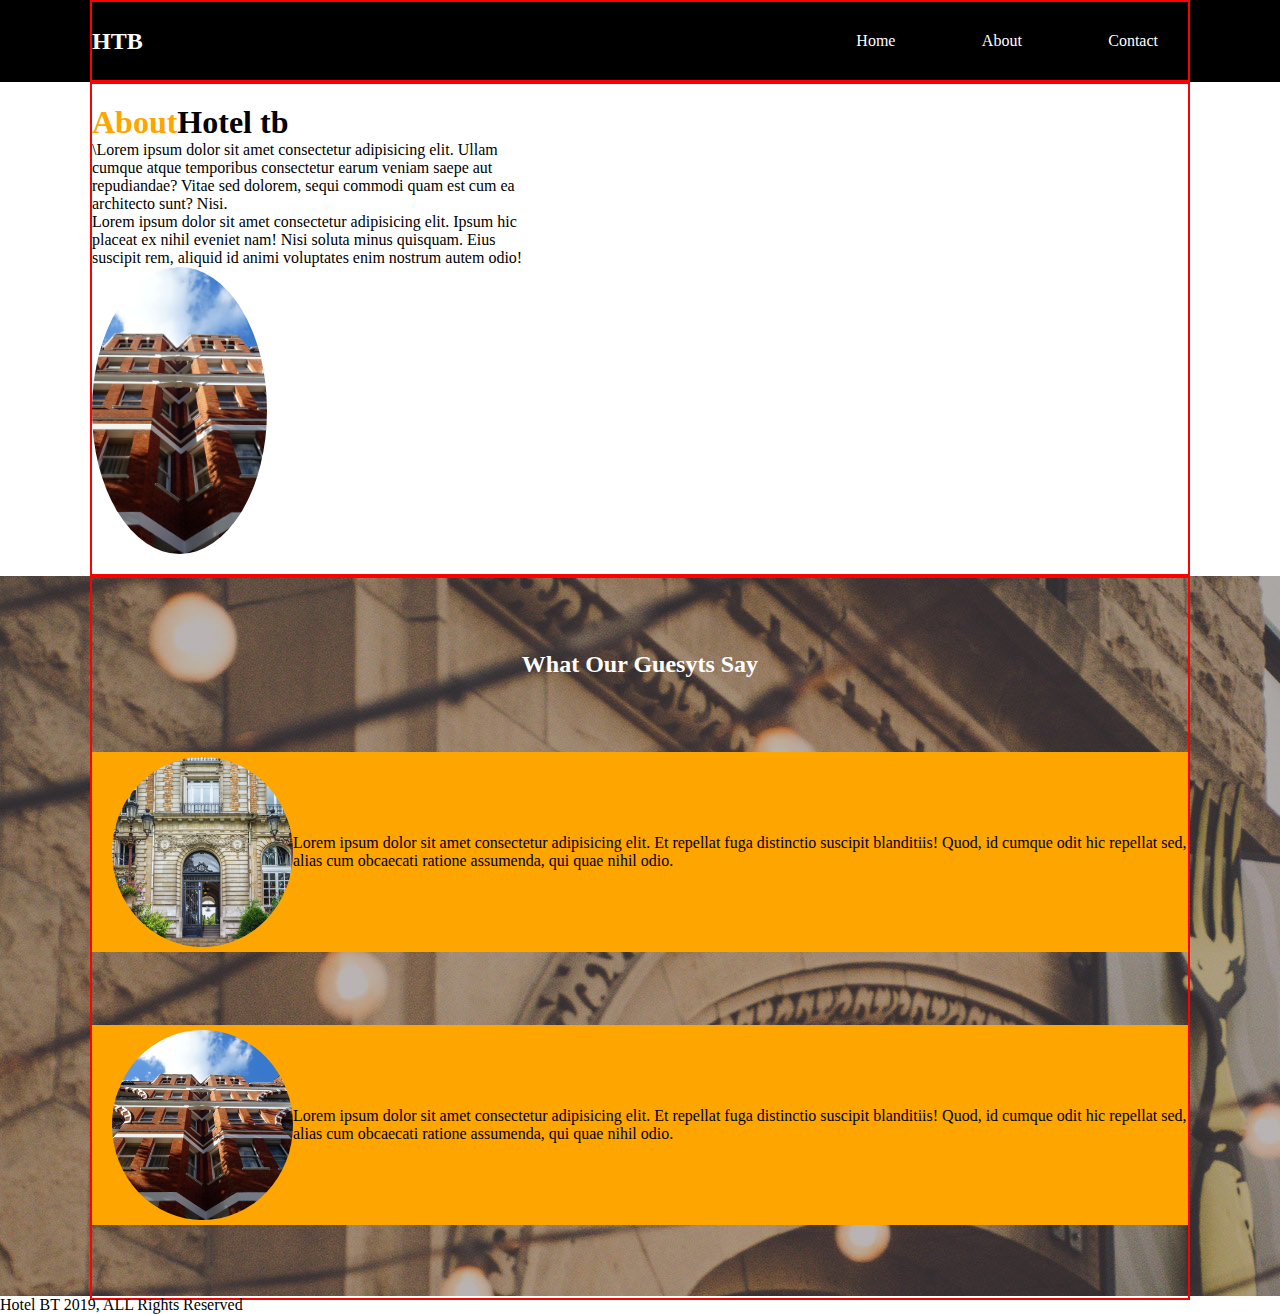
<file: lessons12/about.html>
<!DOCTYPE html>
<html lang="en">
<head>
    <meta charset="UTF-8">
    <meta http-equiv="X-UA-Compatible" content="IE=edge">
    <meta name="viewport" content="width=H, initial-scale=1.0">
    <link rel="stylesheet" href="./about.css"> 
    <title>Document</title>
</head>
<body>
    <nav id="navbar">
        <div class="container">
            <div class="navbar_content">
                <h2>HTB</h2>
                <ul class="nav__menu">
                    <li><a href="./index.html">Home</a></li>
                   <li><a href="./about.html">About</a></li> 
                    <li><a href="./contact.html">Contact</a></li>
                </ul>
            </div>
        </div>
    </nav>

    <section>
        <div class="container">
            <div class="section__content">
                
                <div class="section__text">
                    <h1><span class="color">About</span>Hotel tb </h1>
                    <p>\Lorem ipsum dolor sit amet consectetur adipisicing elit. Ullam cumque atque temporibus consectetur earum veniam saepe aut repudiandae?
                        Vitae sed dolorem, sequi commodi quam est cum ea architecto sunt? 
                        Nisi.</p>
                        <p>
                            Lorem ipsum dolor sit amet consectetur adipisicing elit. Ipsum hic placeat ex nihil eveniet nam! Nisi soluta minus quisquam. 
                            Eius suscipit rem, aliquid id animi voluptates enim nostrum autem odio!
                        </p>
                    <div class="section__img">

                    </div>
                </div>
            </div>
        </div>
    </section>

    <section id="section">
        <div class="container">
            <div class="section_flex">

                <h2 style="text-align: center ; color:white" >What Our Guesyts Say</h2>
                <div class="section__box">
                    <div class="section__boxImg"></div>

                    <p>Lorem ipsum dolor sit amet consectetur adipisicing elit. Et repellat fuga distinctio suscipit blanditiis! Quod, id cumque odit hic repellat sed, alias cum obcaecati ratione assumenda, qui quae nihil odio.</p>
                </div>

                <div class="section__box">
                    <div class="section__box1Img"></div>

                    <p>Lorem ipsum dolor sit amet consectetur adipisicing elit. Et repellat fuga distinctio suscipit blanditiis! Quod, id cumque odit hic repellat sed, alias cum obcaecati ratione assumenda, qui quae nihil odio.</p>
                </div>

            </div>
        </div>
    </section>
    <footer class="link">
        <p>Hotel BT 2019, ALL Rights Reserved </p>
    </footer>

    </div>
</body>
</html>
</file>
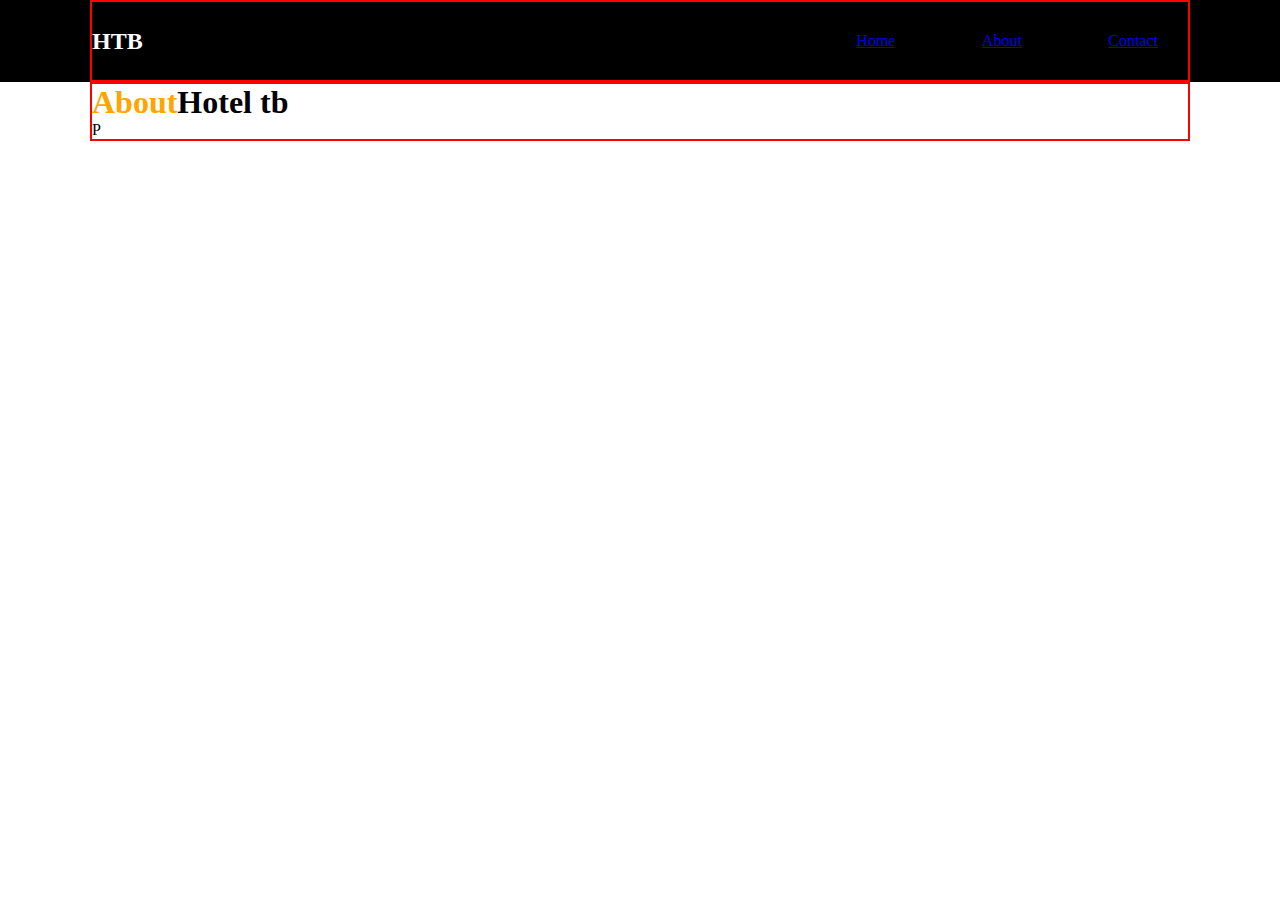
<file: lessons12/contact.html>
<!DOCTYPE html>
<html lang="en">
<head>
    <meta charset="UTF-8">
    <meta http-equiv="X-UA-Compatible" content="IE=edge">
    <meta name="viewport" content="width=device-width, initial-scale=1.0">
    <link rel="stylesheet" href="contact.css">
    <title>Document</title>
</head>
<body>
    <nav id="navbar">
        <div class="container">
            <div class="navbar_content">
                <h2>HTB</h2>
                <ul class="nav__menu">
                    <li><a href="./index.html">Home</a></li>
                   <li><a href="./about.html">About</a></li> 
                    <li><a href="./contact.html">Contact</a></li>
                </ul>
            </div>
        </div>
    </nav>
    <section>
        <div class="container">
            <div class="section__content">
                
                <div class="section__text">
                    <h1><span class="color">About</span>Hotel tb </h1>
                    <p>P</p>
</body>
</html>
</file>
<file: HW/style.css>
* {
    margin: 0;
    padding: 0;
    box-sizing: border-box;
}
.container {
    max-width: 1100px;
    margin: 0 auto;
    /* border: 1px solid red; */
}

/* ? header  */
.header__content {
    width: 100%;
    height: 300px;
    display: flex;
    justify-content: center;
    align-items: center;
}
.header__some {
    width: 200px;
    height: 200px;
    background-image: url('./img-Some/60b8ee61-142c-41fe-b23f-e55fb78ec381.png');
    margin: 0 100px 0 0 ;
}

.header__slogan {
    width: 800px;
    height: 50px;
    background-image: url('./img-Some/SLOGAN\ SLOGAN\ SLOGAN.png');
    background-size: contain;
    background-repeat: no-repeat;
}
h2 {
    color: #16a085;
}

/*? navbar */
#navbar {
    background-color: #333;
    color: #fff;
}
ul {
    list-style: none;
    display: flex;
    justify-content: space-evenly;
}
li{
    padding: 20px 66px;
}
ul :hover {
    background-color: #fff;
    color: black;
}

/*? section 1 */
.section__content {
    display: flex;
    justify-content: space-between;
    padding: 40px 0;
}

.section__img {
    width: 350px;
    height: 250px;
    background-image: url('./img-Some/rawpixel-196464-unsplash.png');
    background-position: center;
    background-size: cover;
    display: flex;
    justify-content: center;
    align-items: center;
    color: #fff;
    border-radius: 20px;
}
.section__img p {
    padding: 30px;
    text-align: center;
}

.section__after{
    width: 350px;
    height: 250px;
    border-radius: 20px;
    background-color: red;
    position: relative;
}
.section__after::before {
    position: absolute;
    border-radius: 20px 0 0 20px;
    width: 230px;
    height: 250px;
    content: '';
    background-color: green;
}

.section__play{
    text-align: center;
}
.section__video {
    width: 100%;
    height: 500px;
    margin: 0px 0 100px 0;
    background-image: url('./img-Some/rawpixel-559744-unsplash.png');
    background-position: center;
    background-repeat: no-repeat;
    background-size: cover;
    border-radius: 10px;
    display: flex;
    justify-content: center;
    align-items: center;
}


/*? section2 */
#section__order {
    width: 100%;
    height: 800px;
    padding: 50px;
}

.section__order {
    position: relative;
}

.box {
    width: 25%;
    height: 600px;
    box-shadow: 3px 0 10px;
    border-radius: 2px;
    position: absolute;
    background-color: #fff;
}

.section__order2 {
    right: 57%;
    top: 50px;
}
.section__order3 {
    right: 38%;
}
.section__order4 {
    right: 18%;
    top: 50px;
}
.section__order5 {
    right: 0;
    z-index: 1;
}

.section__1 {
    width: 85%;
    height: 100px;
    border-radius: 15px;
    background-image: url('./img-Some/rawpixel-196464-unsplash.png');
    background-position: center;
    background-size: cover;
    color:white;
    margin: 20px;
}
.text {
    margin: 20px;
    text-align: center;
    color: #16a085;
}
.green{
    color: #16a085;
}
.btn {
    margin: 30px 20px;
    padding: 10px 100px;
    border-radius: 20px;
    background-color: #16a085;
    color: #fff;
    border: none;
    cursor: pointer;
}
.section__2 {
    width: 85%;
    height: 150px;
    margin: 20px;
    border: 1px solid black;
    border-radius: 20px;
    display: flex;
    flex-direction: column;
    justify-content: space-around;
}
.section__2 p {
    margin: 0px 0 0 20px;
}
.section__1 p {
    padding: 20px 40px;
    text-align: center;
}
.icon {
    width: 100%;
    height: 40px;
    display: flex;
    justify-content: space-around;
    align-items: center;
}

/*? section 3 */

.design {
    width: 100%;
    display: flex;
    justify-content: center;
}
.design__text {
    width: 60%;
    text-align: center;
}


/*? section 4 */

.section__down {
    width: 100%;
    text-align: center;
}
.sectionImg {
    display: flex;
    justify-content: space-between;
}
.png {
    width: 400px;
    height: 400px;
    background-image: url('./img-Some/android.png');
    background-size: contain;
    background-repeat: no-repeat;
}
.png1 {
    width: 400px;
    height: 400px;
    background-image: url('./img-Some/icon.png');
    background-size: contain;
    background-repeat: no-repeat;
}
.sectionText {
    width: 100%;
    display: flex;
    justify-content: center;
}

.TextP {
    padding: 100px 0;
    width: 80%;
}


/*? footer */

footer {
     background-color: #052b23;
     color: #fff;
}
.footer__some {
    padding: 40px 0;
    text-align: center;
}
.footer__cah {
    text-align: center;
    display: flex;
    justify-content: space-between;
    padding: 30px 0;
}
/*? media */
@media screen and (max-width:820px){
    .header__content{
        margin: 10px 0;
        flex-direction: column;
        gap:20px;
    }
    .header__slogan{
        width: 90%;
        height: 100px;
    }
    /*? nav */
    li {
        padding: 10px 40px;
    }
    .section__img{
        width: 200px;
        height: 170px;
    }
    .section__after{
        width: 200px;
        height: 170px;
    }
    .section__after::before{
        width: 170px;
        height: 170px;
    }
    /*? section__order */
    .btn{
        padding: 10px 50px;
    }
}

@media screen and (max-width:414px){
    .header__content{
        justify-content: center;
    }
    .header__some{
        margin: 0;
    }
    #navbar{
        display: none;
    }
    .section__content{
       font: size 1px;; 
    } 
}
</file>
<file: lesson17/style.css>
* {
    margin: 0;
    padding : 0;
    box-sizing: border-box;
  }

  .container {
    width: 1100px;
    margin: 0 auto;
    background-color: rgb(103, 156, 202);
  }
  header{
      width: 1050px;
      height: 100px;
      background-color: rgb(100, 100, 177);
      display: flex;
      justify-content: flex-start;
      align-items: center;
      margin: 0 auto 20px;
    }
    header a{
        padding: 10px 15px;
        background-color: rgba(255, 255, 255, 0.502);
        border-radius: 10px;
    }

  .grid1 {
    
    width: 1050px;
    margin: 0 auto;
    background-color: yellow;
    display: grid;
    grid-template-columns: 1fr 1fr 1fr 1fr 1fr 1fr;
    grid-template-rows: 1fr 1fr;
    gap: 10px;
    grid-template-areas  :
      "grid-item1 grid-item1 grid-item2 grid-item2 grid-item2 grid-item3"
      "grid-item4 grid-item4 grid-item4 grid-item4 grid-item4 grid-item5";
  }

  .set-grid1 {
    background-color: rgb(41, 126, 62);
    width: 100%;
    height: 270px;
    display: flex;
    align-items: center;
    justify-content : center;
  }

  .grid-item1 {
    grid-area: grid-item1;
  }

  .grid-item2 {
    grid-area: grid-item2;
  }

  .grid-item3 {
    grid-area: grid-item3;
  }

  .grid-item4 {
    grid-area: grid-item4;
  }

  .grid-item5 {
    grid-area: grid-item5;
  }
  .grid2 {
    width: 1080px;
    height: 190px;
    background-color: rgb(27, 82, 146);
    display: grid;
    grid-template-columns: 1fr 1fr 1fr 1fr;
    padding: 20px;
    margin: 0 auto;
    gap: 10px;
    margin-top: 20px;
  }

  .set-grid2 {
    background-color: rgb(16, 14, 122);
    width           : 100%;
    height          : 150px;
    display         : flex;
    align-items     : center;
    justify-content : center;
  }
</file>
<file: Lesson_18/Scss/main.css>
* {
  padding: 0;
  margin: 0;
  box-sizing: border-box;
  text-decoration: none;
}

.container {
  max-width: 1200px;
  margin: 0 auto;
  border: 2px solid red;
}

body {
  background-color: #ccc;
  text-transform: uppercase;
}

.btnRed {
  color: #fff;
  background-color: red;
  padding: 10px;
}

.dark_overlay {
  position: absolute;
  width: 100%;
  height: 100%;
  background-color: rgba(0, 0, 0, 0.5019607843);
}

.btnYellow {
  background-color: orange;
  border-radius: 10px;
  padding: 5px;
  display: inline-block;
}

#nav {
  padding: 20px 0;
  background: #fff;
  position: -webkit-sticky;
  position: sticky;
  top: 0;
  z-index: 1;
}
#nav .nav__content {
  display: grid;
  grid-template-columns: 6fr 3fr 2fr;
  align-items: center;
  justify-content: center;
}
#nav .nav__content .nav__icons i {
  color: #555;
}
#nav ul {
  color: #333;
  display: grid;
  grid-template-columns: 1fr 1fr;
  list-style: none;
}
#nav ul li a {
  color: #fff;
}

#header {
  position: relative;
  height: 800px;
  background-image: url("./img/featured.jpg");
  background-position: center;
  background-repeat: no-repeat;
  background-size: cover;
}
#header .header__content {
  color: #fff;
  display: grid;
  grid-template-columns: 1fr 1fr;
  height: 800px;
  align-items: center;
}
#header .header__content__text {
  display: grid;
  grid-gap: 20px;
}

#SectionEditor .sectionEditor__content {
  display: grid;
  grid-template-columns: repeat(3, 1fr);
  gap: 10px;
  margin: 30px 0;
}
#SectionEditor .sectionEditor__content .card {
  padding: 10px;
  background-color: #fff;
}
#SectionEditor .sectionEditor__content .card img {
  width: 100%;
}
#SectionEditor .sectionEditor__content .card:first-child {
  display: grid;
  grid-template-columns: repeat(2, 1fr);
  grid-column: 1/span 2;
  grid-gap: 15px;
  align-items: center;
}
#SectionEditor .sectionEditor__content .card:last-child {
  display: grid;
  grid-template-columns: repeat(2, 1fr);
  grid-column: 2/span 2;
  align-items: center;
  grid-gap: 15px;
}

#footer {
  background-color: #333;
  padding: 20px 0;
  color: #fff;
}
#footer .footer__content {
  display: grid;
  grid-template-columns: repeat(4, 1fr);
}
#footer .footer__content .footer__links {
  display: grid;
}
#footer .footer__content .footer__links p {
  margin: 0 60px 10px 0;
  border-bottom: dotted;
}/*# sourceMappingURL=main.css.map */
</file>
<file: lessons13/style.css>
*{
    padding: 0;
    margin: 0;
    box-sizing: border-box;
}

.container{
    width: 1100px;
    margin: 0 auto;
    /* border: 1px solid red; */
}

/* ? header */
.header__content{
    width: 100%;
    height: 300px;
    display: flex;
    justify-content: center;
    align-items: center;
}

.header__some{
    margin: 0 100px 0 0 ;
    width: 200px;
    height: 200px;
    background-image: url("./img-Some/img-Some/60b8ee61-142c-41fe-b23f-e55fb78ec381.png");
}

.header__slogan{
    width: 800px;
    height: 50px;
    background-image: url("./img-Some/img-Some/SLOGAN\ SLOGAN\ SLOGAN.png");
    background-size: contain;
    background-repeat: no-repeat;
}

/*? navbar */
#navbar{
    background-color: black;
    color: #fff;
}
ul{
    list-style: none;
    display: flex;
    justify-content: space-evenly;
}
li{
    padding: 20px 75px;
}
li:hover{
    background-color: #fff;
    color: black;
}
li:active{
    background-color: blue;
}

/*? section */
.section__content{
    display: flex;
    justify-content: space-between;
    padding: 40px 0;
}

.section__img{
    width: 360px;
    height: 250px;
    background-image: url("./img-Some/img-Some/rawpixel-559744-unsplash.png");
    background-position: center;
    background-size: cover;
    display: flex;
    justify-content: center;
    align-items: center;
    color: #fff;
    border-radius: 20px;
}

.section__after{
    width: 350px;
    height: 250px;
    background-color: red;
    position: relative;
    border-radius: 20px;
}
.section__after::before{
    position: absolute;
    width: 230px;
    height: 250px;
    color: #fff;
    content: "";
    border-radius: 20px 0 0 20px;
    background-color: blue;
}
/*? section__play */
.section__play{
    text-align: center;
}

.section__video{
    width: 100%;
    height: 500px;
    background-image: url("./img-Some/img-Some/rawpixel-559744-unsplash.png");
    background-position: center;
    background-size: cover;
    background-repeat: no-repeat;
    display: flex;
    justify-content: center;
    align-items: center;
    border-radius: 10px;
    margin: o o 10px 0;
}
/*? section__order  */
#section__order {
    width: 100%;
    height: 900px;
    padding: 50px 0;
}
.section__order {
    position: relative;
}
.box {
    width: 25%;
    height: 600px;
    border-radius:2px;
    position: absolute;
    background-color:#fff;
    border:1px solid red;
    box-shadow: 3px 0 10px;
}
.section__order2 {
    top: 50px;
    left: 200px;
}
.section__order3 {
    left: 400px;
}
.section__order4 {
    top: 50px;
    left: 600px;
}
.section__order5 {
    right: 0;
}

.section__1 {
    width: 85%;
    height: 100px;
    border-radius:15px;
    background-image:url('./img-Some/img-Some/rawpixel-196464-unsplash.png');
    background-position:center;
    background-size:cover;
    color:#fff;
    margin: 20px;
}
.section__1 p {
    padding: 20px 40px;
    text-align: center;
}
.text {
    margin: 20px;
    text-align: center;
    color: #16a085;
}
.green {
    color: #16a085;
}
.section__2 {
    width: 85%;
    height: 150px;
    margin: 20px;
    border:1px solid black;
    border-radius:15px ;
    display: flex;
    flex-direction: column;
    justify-content: space-evenly;
}
.btn {
    border-radius:20px ;
    padding: 10px 100px;
    margin: 30px 20px;
    background-color: #16a085;
    border:none;
    color:#fff;
    cursor: pointer;
}
.icon {
    width: 100%;
    height: 40px;
    display: flex;
    justify-content: space-around;
    align-items:center;
}
.container1{
    width: 1100px;
    margin: 0 auto;
    border: 1px solid red;
}
.section__play2{
    text-align: center;
}
.section__video1{
    width: 100%;
    height: 500px;
    /* background-image: url("./img-Some/img-Some/android.png"); */
    background-position: center;
    background-size: cover;
    background-repeat: no-repeat;
    display: flex;
    justify-content: center;
    align-items: center;
    border-radius: 10px;
    margin: o o 10px 0;
}
.section__video2{
    width: 100%;
    height: 500px;
    /* background-image: url("./img-Some/img-Some/icon.png"); */
    background-position: center;
    background-size: cover;
    background-repeat: no-repeat;
    display: flex;
    justify-content: center;
    align-items: center;
    border-radius: 10px;
    margin: o o 10px 0; 
}
#navbar1{
    background-color:blue;
    color: #fff;
}
.container3{
    text-align: center;
}
/* ul{
    list-style: none;
    display: flex;
    justify-content: space-evenly;
}
li{
    padding: 20px 75px;
}
li:hover{
    background-color: #fff;
    color: black;
}
li:active{
    background-color: blue;
} */
</file>
<file: lessons14/style.css>
*{
    padding: 0;
    margin: 0;
    box-sizing: border-box;
}

ul{
    list-style: none;
}
a{
    text-decoration: none;
}
.home{
    color: #16a085;
}
.btn{
    background-color: #16a085;
    padding: 10px 20px;
    border: none;
    cursor: pointer;
    border-radius: 5px;
    transition: 1s;
}
.btn:hover{
    opacity: 0.7;
}
.container{
    width: 1100px;
    margin: 0 auto;
    
}
.img:hover{
    transition:1s;
    transform: scale(1.1);
}
/*? header */
#header{
    height: 100vh;
    background-image: url('./img/head.jpg');
    background-position: center;
    background-size: cover;
    background-repeat: no-repeat;
}
.header__content{
    height: 70vh;
    color: #fff;
    display: flex;
    flex-direction: column;
    align-items: center;
    justify-content: center;
}
.header__content p{
    margin: 15px 0;
}
.header__icon{
    position: absolute;
    bottom: 20px;
    left: 50%;
    transform: translateX(-50%);
}
.header__icon div{
    width: 25px;
    height: 25px;
    border: 1px solid #fff;
    display: inline-block;
    margin: 0 5px;
}
/*? nav */
#nav ul{
    display: flex;
    justify-content: space-around;
    align-items: center;
    padding: 50px 0;
}
ul li a{
    color: #fff;
    text-transform: uppercase;
    transition: .3s;
}
ul li a:hover{
    color: #16a085;
}
.container1{
    margin: 20px 0;
    display: flex;
    justify-content: space-between;
}

.section__text{
    width: 40%;
    height: 50vh;
    display: flex;
    flex-direction: column;
    justify-content: space-evenly;
}
.section__photo{
    width: 600px;
    height: 500px;
    /* background-image: url(./img/mainSection.png); */
    background-position: center;
    background-repeat: no-repeat;
    background-size: cover;

}
</file>
<file: lessons15/style.css>
/* .block{
    border: 3px solid red;
    display: flex;
    justify-content: space-between;
}
.box{
    width: 300px;
    height: 200px;
    background-color: black;
}
h1{
    text-align: center;
    border:3px solid red;
}

@media(max-widx:1200px){
    .block{
        flex-wrap: wrap;
    }
    .box{
        margin-bottom: 15px;
    }
} */

h1{
    text-align: center;
    border:3px solid red;
}
.h2, .h3{
    display: none;
}
@media (max-width:800px){
    .h1{
        display: none;
    }

    .h2{
        display: block;
    }
}
@media (max-width:800px){
    .h2{
        display: none;
    }
    .h3{
        display: block;
        position: absolute;
        bottom: 0;
        left: 50%;
        transform: translate(-50%);
        border: transparentX(-50%);
    }
}
</file>
<file: lessons18/Scss/main.css>
* {
  padding: 0;
  margin: 0;
  box-sizing: border-box;
  text-decoration: none;
}

.container {
  max-width: 1200px;
  margin: 0 auto;
  border: 2px solid red;
}

body {
  background-color: #ccc;
  text-transform: uppercase;
}

.btnRed {
  color: #fff;
  background-color: red;
  border-radius: 10px;
  padding: 10px;
}

.dark_overlay {
  position: absolute;
  width: 100%;
  height: 100%;
  background-color: rgba(0, 0, 0, 0.5019607843);
}

.btnYellow {
  background-color: orange;
  border-radius: 10px;
  padding: 5px;
  display: inline-block;
}

#nav {
  padding: 20px 0;
  background: #fff;
  position: -webkit-sticky;
  position: sticky;
  top: 0;
  z-index: 1;
}
#nav .nav__content {
  display: grid;
  grid-template-columns: 6fr 3fr 2fr;
  align-items: center;
  justify-content: center;
}
#nav .nav__content .nav__icons i {
  color: #555;
}
#nav ul {
  color: #333;
  display: grid;
  grid-template-columns: 1fr 1fr;
  list-style: none;
}
#nav ul li a {
  color: #fff;
}

#header {
  position: relative;
  height: 800px;
  background-image: url("./img/featured.jpg");
  background-position: center;
  background-repeat: no-repeat;
  background-size: cover;
}
#header .header__content {
  color: #fff;
  display: grid;
  grid-template-columns: 1fr 1fr;
  height: 800px;
  align-items: center;
}
#header .header__content__text {
  display: grid;
  grid-gap: 20px;
}

#SectionEditor .sectionEditor__content {
  display: grid;
  grid-template-columns: repeat(3, 1fr);
  gap: 10px;
  margin: 30px 0;
}
#SectionEditor .sectionEditor__content .card {
  padding: 10px;
  background-color: #fff;
}
#SectionEditor .sectionEditor__content .card img {
  width: 100%;
}
#SectionEditor .sectionEditor__content .card:first-child {
  display: grid;
  grid-template-columns: repeat(2, 1fr);
  grid-column: 1/span 2;
  gap: 15px;
  align-items: center;
}
#SectionEditor .sectionEditor__content .card:last-child {
  display: grid;
  grid-template-columns: repeat(2, 1fr);
  grid-column: 2/span 2;
  align-items: center;
}

.container1 {
  display: grid;
  background-color: #333;
  padding: 10px;
  justify-content: center;
}/*# sourceMappingURL=main.css.map */
</file>
<file: lessons12/about.css>
* {
    padding: 0;
    margin: 0;
    box-sizing: border-box;
}

.container{
    width: 1100px;
    margin: 0 auto;
    border:2px solid red;
}

.color{
    color:orange;
}
/* ? navbar  */
#navbar {
    background-color: black;
    color: #fff;
}
.navbar_content {
    align-items: center;
    display: flex;
    justify-content: space-between;
}
.nav__menu {
    display: flex;
    justify-content: space-between;
    align-items: center;
    width: 33%;
}
.nav__menu li {
    list-style: none;
    transform: 3s;
    padding: 30px;
}


.nav__menu li a {
    text-decoration: none;
    color: white;
}

/*? section */
.section__content{
    margin: 20px 0;
    display: flex;
    justify-content: space-between;

}

.section__text{
    width: 40%;
    height: 50vh;
    display: flex;
    flex-direction: column;
    justify-content: space-evenly;
}

.section__img{
    width: 40%;
    height: 50vh;
    border-radius: 50%;
    background-position: center;
    background-repeat: no-repeat;
    background-size: cover;
    background-image: url('./img/img/photo-2.jpg');
    
}

/*? section img  */
#section{
    width: 100%;
    height: 80vh;
    background-image: url('./img/img/test-bg.jpg');
} 
.section_flex {
    /* margin: 50px 0; */
    width: 100%;
    height: 80vh;
    display: flex;
    flex-direction: column;
    justify-content: space-evenly;
}

.section__box {
    width: 100%;
    height: 200px;
    background-color:orange;
    display: flex;
    justify-content: space-between;
    align-items:center;
}
.section__boxImg {
    margin-left: 20px;
    width: 190px;
    height: 190px;
    border-radius:50%;
    background-size:cover;
    background-position:center;
    background-image:url('./img/img/photo-1.jpg');
}
.section__box p {
    width: 940px;
    height: 200px;
    display: flex;
    justify-content: center;
    align-items:center;
}

.section__box1Img {
    margin-left: 20px;
    width: 190px;
    height: 190px;
    border-radius:50%;
    background-size:cover;
    background-position:center;
    background-image:url('./img/img/photo-2.jpg');
}
</file>
<file: lessons12/contact.css>
* {
    padding: 0;
    margin: 0;
    box-sizing: border-box;
}
.container{
    width: 1100px;
    margin: 0 auto;
    border:2px solid red;
}

.color{
    color:orange;
}

/* ? navbar  */
#navbar {
    background-color: black;
    color: #fff;
}
.navbar_content {
    align-items: center;
    display: flex;
    justify-content: space-between;
}
.nav__menu {
    display: flex;
    justify-content: space-between;
    align-items: center;
    width: 33%;
}
.nav__menu li {
    list-style: none;
    transform: 3s;
    padding: 30px;
}
</file>
